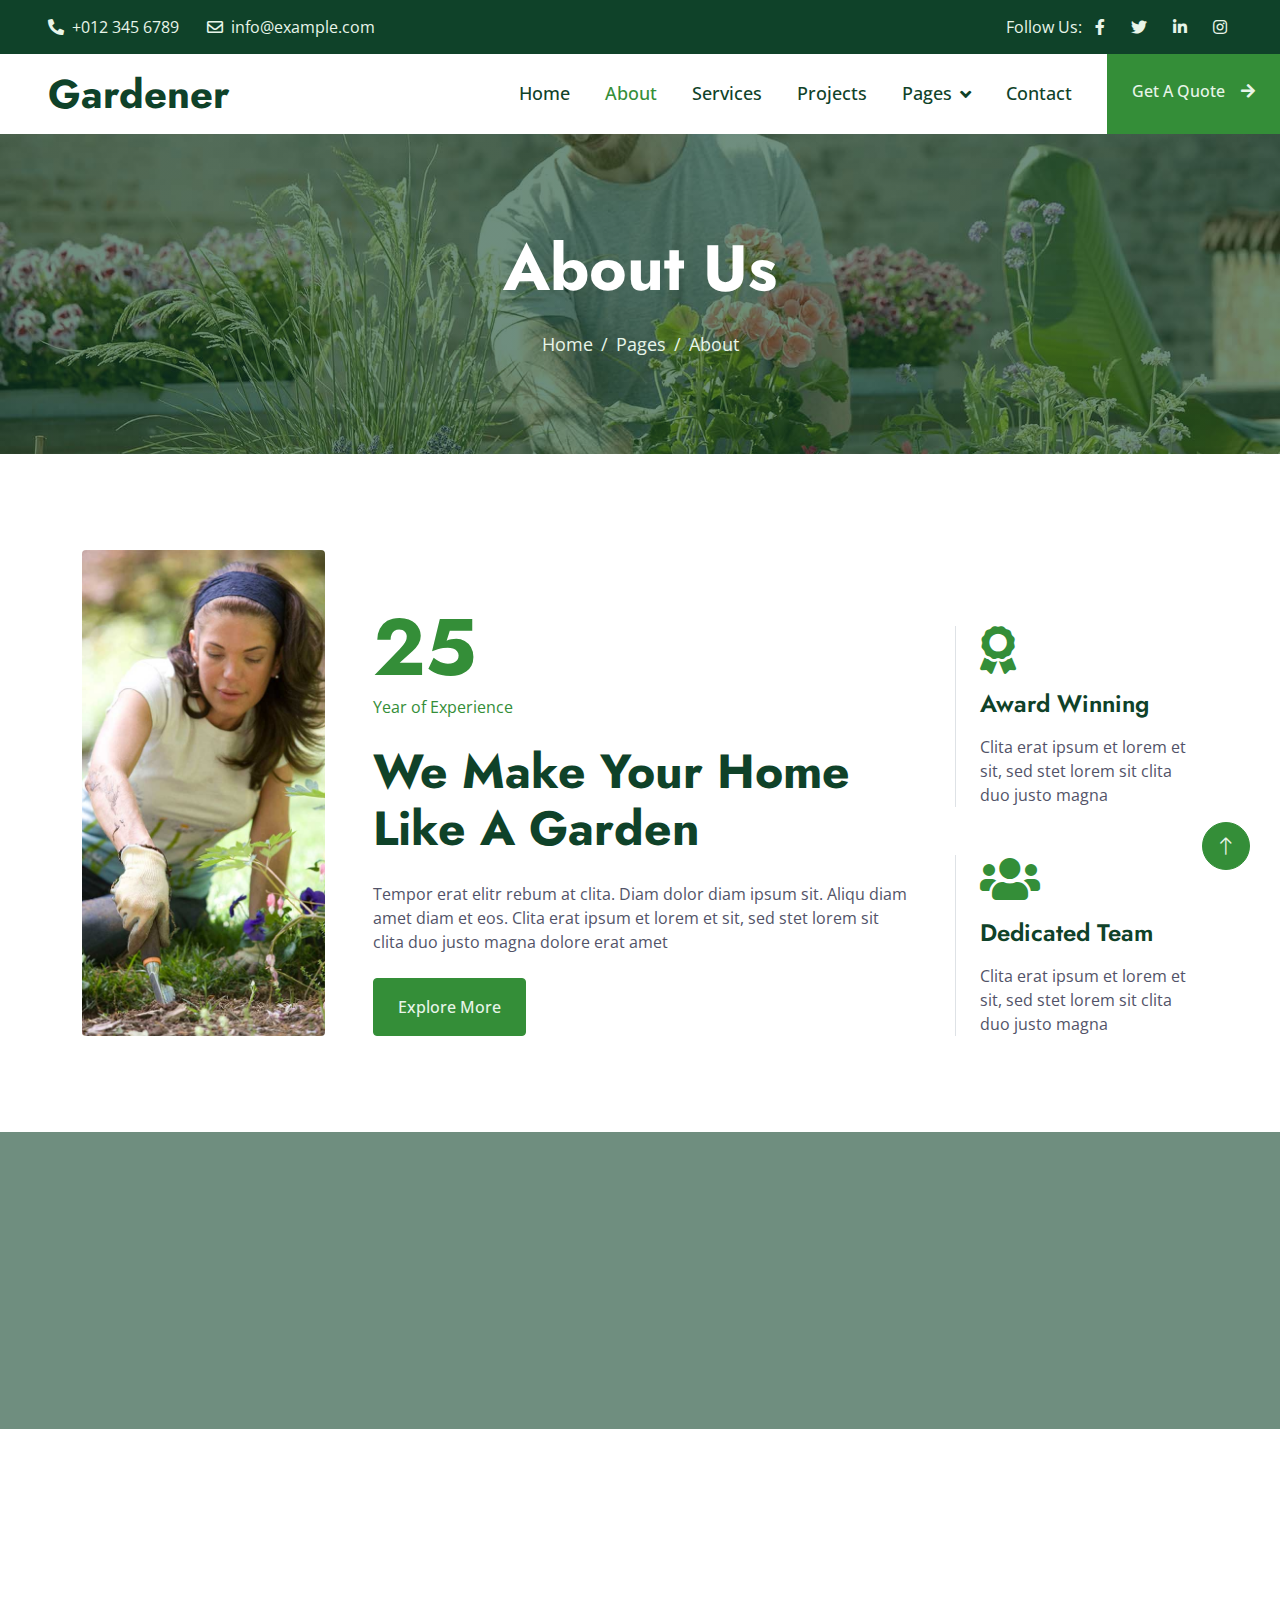
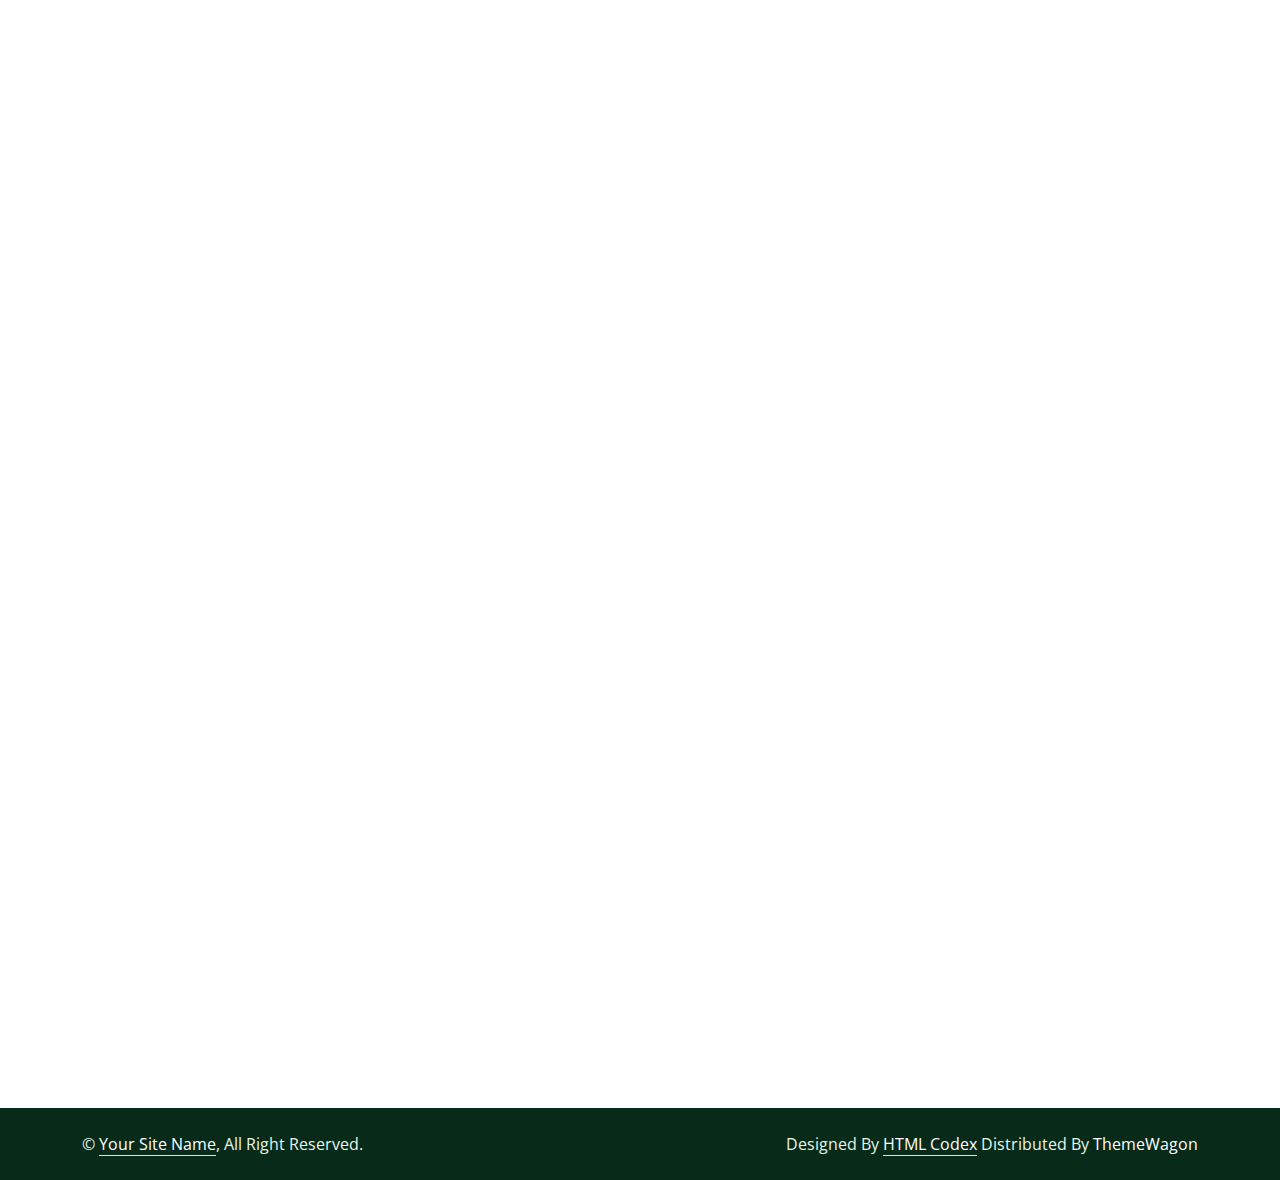
<file: about.html>
<!DOCTYPE html>
<html lang="en">

<head>
    <meta charset="utf-8">
    <title>Gardener - Gardening Website Template</title>
    <meta content="width=device-width, initial-scale=1.0" name="viewport">
    <meta content="" name="keywords">
    <meta content="" name="description">

    <!-- Favicon -->
    <link href="img/favicon.ico" rel="icon">

    <!-- Google Web Fonts -->
    <link rel="preconnect" href="https://fonts.googleapis.com">
    <link rel="preconnect" href="https://fonts.gstatic.com" crossorigin>
    <link href="https://fonts.googleapis.com/css2?family=Jost:wght@500;600;700&family=Open+Sans:wght@400;500&display=swap" rel="stylesheet">  

    <!-- Icon Font Stylesheet -->
    <link href="https://cdnjs.cloudflare.com/ajax/libs/font-awesome/5.10.0/css/all.min.css" rel="stylesheet">
    <link href="https://cdn.jsdelivr.net/npm/bootstrap-icons@1.4.1/font/bootstrap-icons.css" rel="stylesheet">

    <!-- Libraries Stylesheet -->
    <link href="lib/animate/animate.min.css" rel="stylesheet">
    <link href="lib/owlcarousel/assets/owl.carousel.min.css" rel="stylesheet">
    <link href="lib/lightbox/css/lightbox.min.css" rel="stylesheet">

    <!-- Customized Bootstrap Stylesheet -->
    <link href="css/bootstrap.min.css" rel="stylesheet">

    <!-- Template Stylesheet -->
    <link href="css/style.css" rel="stylesheet">
</head>

<body>
    <!-- Spinner Start -->
    <div id="spinner" class="show bg-white position-fixed translate-middle w-100 vh-100 top-50 start-50 d-flex align-items-center justify-content-center">
        <div class="spinner-border text-primary" role="status" style="width: 3rem; height: 3rem;"></div>
    </div>
    <!-- Spinner End -->


    <!-- Topbar Start -->
    <div class="container-fluid bg-dark text-light px-0 py-2">
        <div class="row gx-0 d-none d-lg-flex">
            <div class="col-lg-7 px-5 text-start">
                <div class="h-100 d-inline-flex align-items-center me-4">
                    <span class="fa fa-phone-alt me-2"></span>
                    <span>+012 345 6789</span>
                </div>
                <div class="h-100 d-inline-flex align-items-center">
                    <span class="far fa-envelope me-2"></span>
                    <span>info@example.com</span>
                </div>
            </div>
            <div class="col-lg-5 px-5 text-end">
                <div class="h-100 d-inline-flex align-items-center mx-n2">
                    <span>Follow Us:</span>
                    <a class="btn btn-link text-light" href=""><i class="fab fa-facebook-f"></i></a>
                    <a class="btn btn-link text-light" href=""><i class="fab fa-twitter"></i></a>
                    <a class="btn btn-link text-light" href=""><i class="fab fa-linkedin-in"></i></a>
                    <a class="btn btn-link text-light" href=""><i class="fab fa-instagram"></i></a>
                </div>
            </div>
        </div>
    </div>
    <!-- Topbar End -->


    <!-- Navbar Start -->
    <nav class="navbar navbar-expand-lg bg-white navbar-light sticky-top p-0">
        <a href="index.html" class="navbar-brand d-flex align-items-center px-4 px-lg-5">
            <h1 class="m-0">Gardener</h1>
        </a>
        <button type="button" class="navbar-toggler me-4" data-bs-toggle="collapse" data-bs-target="#navbarCollapse">
            <span class="navbar-toggler-icon"></span>
        </button>
        <div class="collapse navbar-collapse" id="navbarCollapse">
            <div class="navbar-nav ms-auto p-4 p-lg-0">
                <a href="index.html" class="nav-item nav-link">Home</a>
                <a href="about.html" class="nav-item nav-link active">About</a>
                <a href="service.html" class="nav-item nav-link">Services</a>
                <a href="project.html" class="nav-item nav-link">Projects</a>
                <div class="nav-item dropdown">
                    <a href="#" class="nav-link dropdown-toggle" data-bs-toggle="dropdown">Pages</a>
                    <div class="dropdown-menu bg-light m-0">
                        <a href="feature.html" class="dropdown-item">Features</a>
                        <a href="quote.html" class="dropdown-item">Free Quote</a>
                        <a href="team.html" class="dropdown-item">Our Team</a>
                        <a href="testimonial.html" class="dropdown-item">Testimonial</a>
                        <a href="404.html" class="dropdown-item">404 Page</a>
                    </div>
                </div>
                <a href="contact.html" class="nav-item nav-link">Contact</a>
            </div>
            <a href="" class="btn btn-primary py-4 px-lg-4 rounded-0 d-none d-lg-block">Get A Quote<i class="fa fa-arrow-right ms-3"></i></a>
        </div>
    </nav>
    <!-- Navbar End -->


    <!-- Page Header Start -->
    <div class="container-fluid page-header py-5 mb-5 wow fadeIn" data-wow-delay="0.1s">
        <div class="container text-center py-5">
            <h1 class="display-3 text-white mb-4 animated slideInDown">About Us</h1>
            <nav aria-label="breadcrumb animated slideInDown">
                <ol class="breadcrumb justify-content-center mb-0">
                    <li class="breadcrumb-item"><a href="#">Home</a></li>
                    <li class="breadcrumb-item"><a href="#">Pages</a></li>
                    <li class="breadcrumb-item active" aria-current="page">About</li>
                </ol>
            </nav>
        </div>
    </div>
    <!-- Page Header End -->


    <!-- About Start -->
    <div class="container-xxl py-5">
        <div class="container">
            <div class="row g-5 align-items-end">
                <div class="col-lg-3 col-md-5 wow fadeInUp" data-wow-delay="0.1s">
                    <img class="img-fluid rounded" data-wow-delay="0.1s" src="img/about.jpg">
                </div>
                <div class="col-lg-6 col-md-7 wow fadeInUp" data-wow-delay="0.3s">
                    <h1 class="display-1 text-primary mb-0">25</h1>
                    <p class="text-primary mb-4">Year of Experience</p>
                    <h1 class="display-5 mb-4">We Make Your Home Like A Garden</h1>
                    <p class="mb-4">Tempor erat elitr rebum at clita. Diam dolor diam ipsum sit. Aliqu diam amet diam et eos. Clita erat ipsum et lorem et sit, sed stet lorem sit clita duo justo magna dolore erat amet</p>
                    <a class="btn btn-primary py-3 px-4" href="">Explore More</a>
                </div>
                <div class="col-lg-3 col-md-12 wow fadeInUp" data-wow-delay="0.5s">
                    <div class="row g-5">
                        <div class="col-12 col-sm-6 col-lg-12">
                            <div class="border-start ps-4">
                                <i class="fa fa-award fa-3x text-primary mb-3"></i>
                                <h4 class="mb-3">Award Winning</h4>
                                <span>Clita erat ipsum et lorem et sit, sed stet lorem sit clita duo justo magna</span>
                            </div>
                        </div>
                        <div class="col-12 col-sm-6 col-lg-12">
                            <div class="border-start ps-4">
                                <i class="fa fa-users fa-3x text-primary mb-3"></i>
                                <h4 class="mb-3">Dedicated Team</h4>
                                <span>Clita erat ipsum et lorem et sit, sed stet lorem sit clita duo justo magna</span>
                            </div>
                        </div>
                    </div>
                </div>
            </div>
        </div>
    </div>
    <!-- About End -->


    <!-- Facts Start -->
    <div class="container-fluid facts my-5 py-5" data-parallax="scroll" data-image-src="img/carousel-1.jpg">
        <div class="container py-5">
            <div class="row g-5">
                <div class="col-sm-6 col-lg-3 text-center wow fadeIn" data-wow-delay="0.1s">
                    <h1 class="display-4 text-white" data-toggle="counter-up">1234</h1>
                    <span class="fs-5 fw-semi-bold text-light">Happy Clients</span>
                </div>
                <div class="col-sm-6 col-lg-3 text-center wow fadeIn" data-wow-delay="0.3s">
                    <h1 class="display-4 text-white" data-toggle="counter-up">1234</h1>
                    <span class="fs-5 fw-semi-bold text-light">Garden Complated</span>
                </div>
                <div class="col-sm-6 col-lg-3 text-center wow fadeIn" data-wow-delay="0.5s">
                    <h1 class="display-4 text-white" data-toggle="counter-up">1234</h1>
                    <span class="fs-5 fw-semi-bold text-light">Dedicated Staff</span>
                </div>
                <div class="col-sm-6 col-lg-3 text-center wow fadeIn" data-wow-delay="0.7s">
                    <h1 class="display-4 text-white" data-toggle="counter-up">1234</h1>
                    <span class="fs-5 fw-semi-bold text-light">Awards Achieved</span>
                </div>
            </div>
        </div>
    </div>
    <!-- Facts End -->


    <!-- Team Start -->
    <div class="container-xxl py-5">
        <div class="container">
            <div class="text-center mx-auto wow fadeInUp" data-wow-delay="0.1s" style="max-width: 500px;">
                <p class="fs-5 fw-bold text-primary">Our Team</p>
                <h1 class="display-5 mb-5">Dedicated & Experienced Team Members</h1>
            </div>
            <div class="row g-4">
                <div class="col-lg-4 col-md-6 wow fadeInUp" data-wow-delay="0.1s">
                    <div class="team-item rounded">
                        <img class="img-fluid" src="img/team-1.jpg" alt="">
                        <div class="team-text">
                            <h4 class="mb-0">Doris Jordan</h4>
                            <p class="text-primary">Landscape Designer</p>
                            <div class="team-social d-flex">
                                <a class="btn btn-square rounded-circle me-2" href=""><i class="fab fa-facebook-f"></i></a>
                                <a class="btn btn-square rounded-circle me-2" href=""><i class="fab fa-twitter"></i></a>
                                <a class="btn btn-square rounded-circle me-2" href=""><i class="fab fa-instagram"></i></a>
                            </div>
                        </div>
                    </div>
                </div>
                <div class="col-lg-4 col-md-6 wow fadeInUp" data-wow-delay="0.3s">
                    <div class="team-item rounded">
                        <img class="img-fluid" src="img/team-2.jpg" alt="">
                        <div class="team-text">
                            <h4 class="mb-0">Johnny Ramirez</h4>
                            <p class="text-primary">Garden Designer</p>
                            <div class="team-social d-flex">
                                <a class="btn btn-square rounded-circle me-2" href=""><i class="fab fa-facebook-f"></i></a>
                                <a class="btn btn-square rounded-circle me-2" href=""><i class="fab fa-twitter"></i></a>
                                <a class="btn btn-square rounded-circle me-2" href=""><i class="fab fa-instagram"></i></a>
                            </div>
                        </div>
                    </div>
                </div>
                <div class="col-lg-4 col-md-6 wow fadeInUp" data-wow-delay="0.5s">
                    <div class="team-item rounded">
                        <img class="img-fluid" src="img/team-3.jpg" alt="">
                        <div class="team-text">
                            <h4 class="mb-0">Diana Wagner</h4>
                            <p class="text-primary">Senior Gardener</p>
                            <div class="team-social d-flex">
                                <a class="btn btn-square rounded-circle me-2" href=""><i class="fab fa-facebook-f"></i></a>
                                <a class="btn btn-square rounded-circle me-2" href=""><i class="fab fa-twitter"></i></a>
                                <a class="btn btn-square rounded-circle me-2" href=""><i class="fab fa-instagram"></i></a>
                            </div>
                        </div>
                    </div>
                </div>
            </div>
        </div>
    </div>
    <!-- Team End -->


    <!-- Footer Start -->
    <div class="container-fluid bg-dark text-light footer mt-5 py-5 wow fadeIn" data-wow-delay="0.1s">
        <div class="container py-5">
            <div class="row g-5">
                <div class="col-lg-3 col-md-6">
                    <h4 class="text-white mb-4">Our Office</h4>
                    <p class="mb-2"><i class="fa fa-map-marker-alt me-3"></i>123 Street, New York, USA</p>
                    <p class="mb-2"><i class="fa fa-phone-alt me-3"></i>+012 345 67890</p>
                    <p class="mb-2"><i class="fa fa-envelope me-3"></i>info@example.com</p>
                    <div class="d-flex pt-2">
                        <a class="btn btn-square btn-outline-light rounded-circle me-2" href=""><i class="fab fa-twitter"></i></a>
                        <a class="btn btn-square btn-outline-light rounded-circle me-2" href=""><i class="fab fa-facebook-f"></i></a>
                        <a class="btn btn-square btn-outline-light rounded-circle me-2" href=""><i class="fab fa-youtube"></i></a>
                        <a class="btn btn-square btn-outline-light rounded-circle me-2" href=""><i class="fab fa-linkedin-in"></i></a>
                    </div>
                </div>
                <div class="col-lg-3 col-md-6">
                    <h4 class="text-white mb-4">Services</h4>
                    <a class="btn btn-link" href="">Landscaping</a>
                    <a class="btn btn-link" href="">Pruning plants</a>
                    <a class="btn btn-link" href="">Urban Gardening</a>
                    <a class="btn btn-link" href="">Garden Maintenance</a>
                    <a class="btn btn-link" href="">Green Technology</a>
                </div>
                <div class="col-lg-3 col-md-6">
                    <h4 class="text-white mb-4">Quick Links</h4>
                    <a class="btn btn-link" href="">About Us</a>
                    <a class="btn btn-link" href="">Contact Us</a>
                    <a class="btn btn-link" href="">Our Services</a>
                    <a class="btn btn-link" href="">Terms & Condition</a>
                    <a class="btn btn-link" href="">Support</a>
                </div>
                <div class="col-lg-3 col-md-6">
                    <h4 class="text-white mb-4">Newsletter</h4>
                    <p>Dolor amet sit justo amet elitr clita ipsum elitr est.</p>
                    <div class="position-relative w-100">
                        <input class="form-control bg-light border-light w-100 py-3 ps-4 pe-5" type="text" placeholder="Your email">
                        <button type="button" class="btn btn-primary py-2 position-absolute top-0 end-0 mt-2 me-2">SignUp</button>
                    </div>
                </div>
            </div>
        </div>
    </div>
    <!-- Footer End -->


    <!-- Copyright Start -->
    <div class="container-fluid copyright py-4">
        <div class="container">
            <div class="row">
                <div class="col-md-6 text-center text-md-start mb-3 mb-md-0">
                    &copy; <a class="border-bottom" href="#">Your Site Name</a>, All Right Reserved.
                </div>
                <div class="col-md-6 text-center text-md-end">
                    <!--/*** This template is free as long as you keep the footer author’s credit link/attribution link/backlink. If you'd like to use the template without the footer author’s credit link/attribution link/backlink, you can purchase the Credit Removal License from "https://htmlcodex.com/credit-removal". Thank you for your support. ***/-->
                    Designed By <a class="border-bottom" href="https://htmlcodex.com">HTML Codex</a> Distributed By <a href="https://themewagon.com">ThemeWagon</a>
                </div>
            </div>
        </div>
    </div>
    <!-- Copyright End -->


    <!-- Back to Top -->
    <a href="#" class="btn btn-lg btn-primary btn-lg-square rounded-circle back-to-top"><i class="bi bi-arrow-up"></i></a>


    <!-- JavaScript Libraries -->
    <script src="https://code.jquery.com/jquery-3.4.1.min.js"></script>
    <script src="https://cdn.jsdelivr.net/npm/bootstrap@5.0.0/dist/js/bootstrap.bundle.min.js"></script>
    <script src="lib/wow/wow.min.js"></script>
    <script src="lib/easing/easing.min.js"></script>
    <script src="lib/waypoints/waypoints.min.js"></script>
    <script src="lib/owlcarousel/owl.carousel.min.js"></script>
    <script src="lib/counterup/counterup.min.js"></script>
    <script src="lib/parallax/parallax.min.js"></script>
    <script src="lib/isotope/isotope.pkgd.min.js"></script>
    <script src="lib/lightbox/js/lightbox.min.js"></script>

    <!-- Template Javascript -->
    <script src="js/main.js"></script>
</body>

</html>
</file>
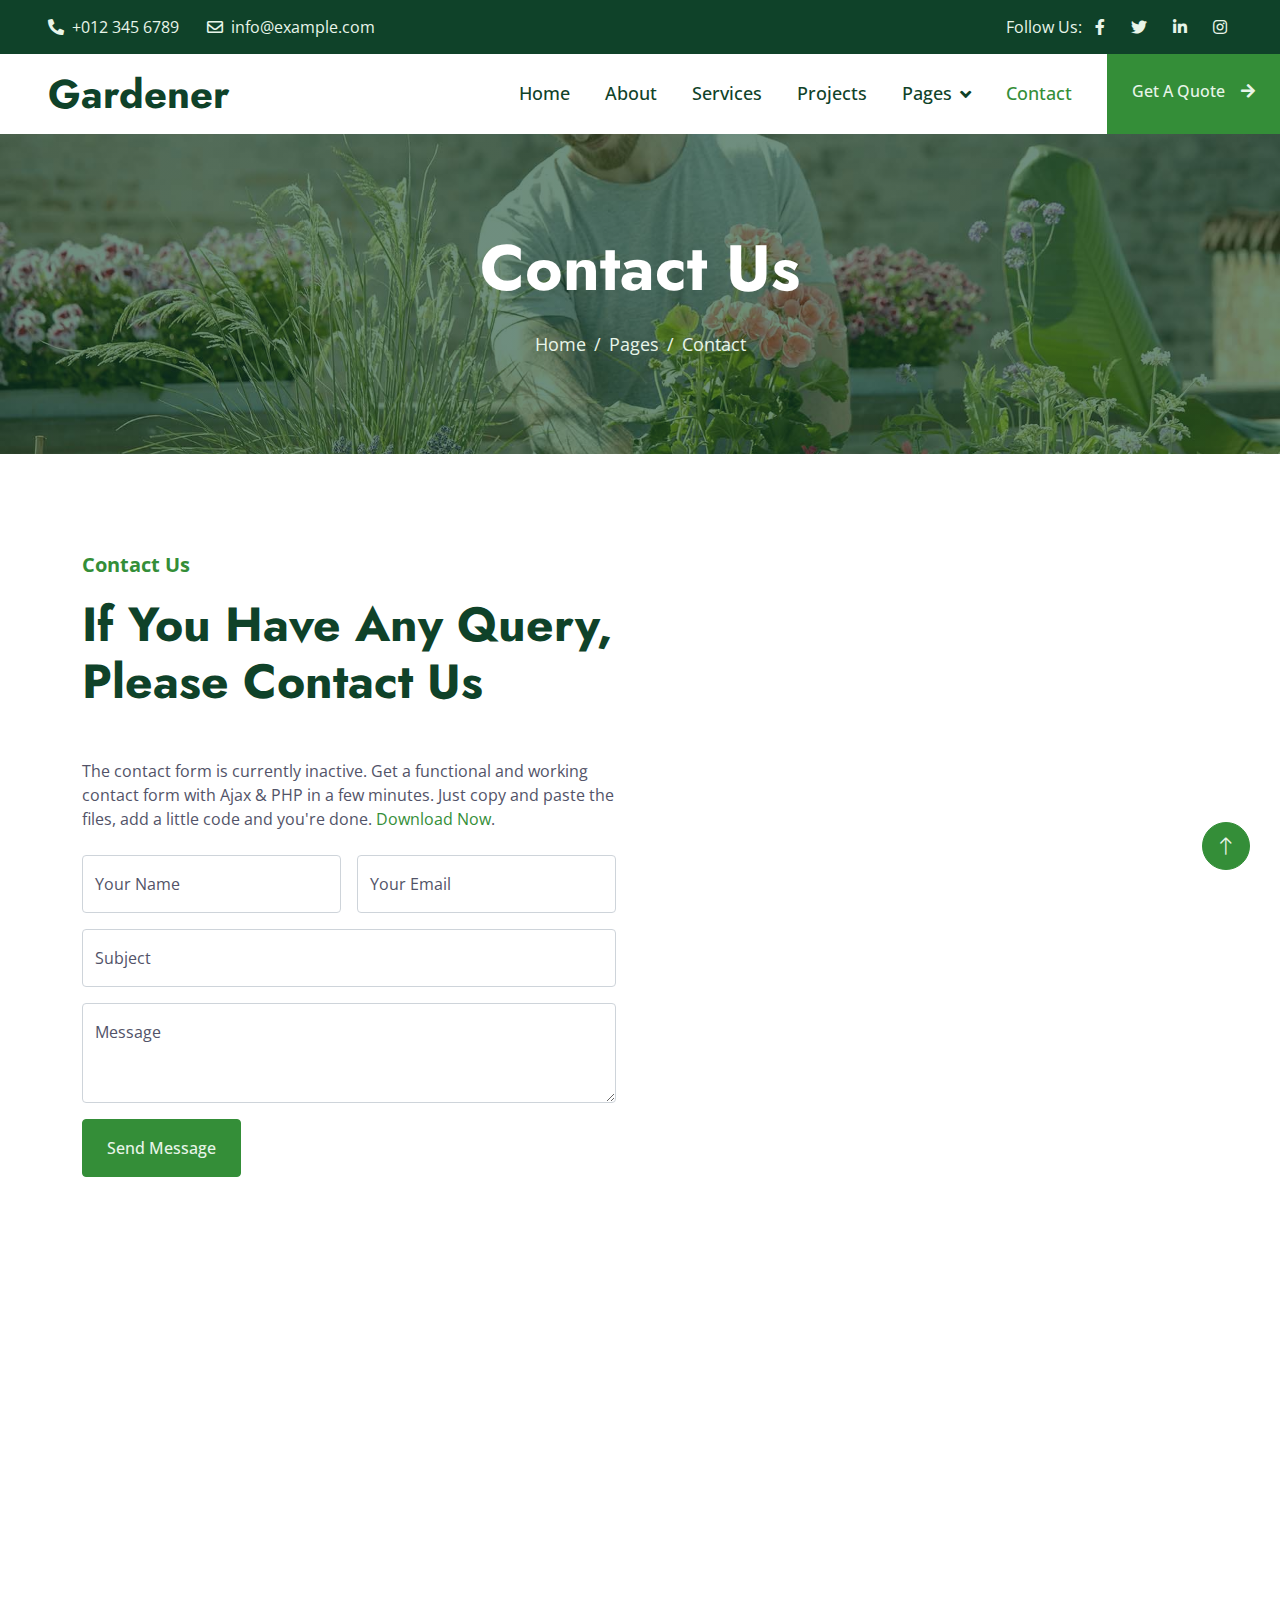
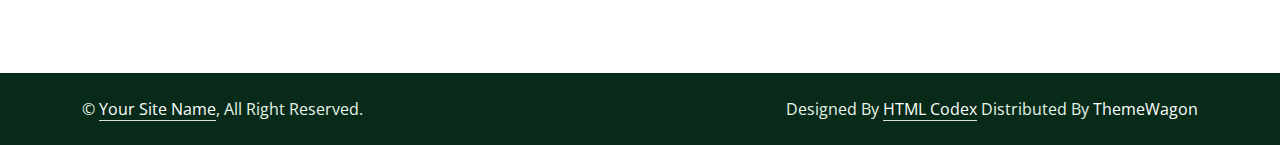
<file: contact.html>
<!DOCTYPE html>
<html lang="en">

<head>
    <meta charset="utf-8">
    <title>Gardener - Gardening Website Template</title>
    <meta content="width=device-width, initial-scale=1.0" name="viewport">
    <meta content="" name="keywords">
    <meta content="" name="description">

    <!-- Favicon -->
    <link href="img/favicon.ico" rel="icon">

    <!-- Google Web Fonts -->
    <link rel="preconnect" href="https://fonts.googleapis.com">
    <link rel="preconnect" href="https://fonts.gstatic.com" crossorigin>
    <link href="https://fonts.googleapis.com/css2?family=Jost:wght@500;600;700&family=Open+Sans:wght@400;500&display=swap" rel="stylesheet">  

    <!-- Icon Font Stylesheet -->
    <link href="https://cdnjs.cloudflare.com/ajax/libs/font-awesome/5.10.0/css/all.min.css" rel="stylesheet">
    <link href="https://cdn.jsdelivr.net/npm/bootstrap-icons@1.4.1/font/bootstrap-icons.css" rel="stylesheet">

    <!-- Libraries Stylesheet -->
    <link href="lib/animate/animate.min.css" rel="stylesheet">
    <link href="lib/owlcarousel/assets/owl.carousel.min.css" rel="stylesheet">
    <link href="lib/lightbox/css/lightbox.min.css" rel="stylesheet">

    <!-- Customized Bootstrap Stylesheet -->
    <link href="css/bootstrap.min.css" rel="stylesheet">

    <!-- Template Stylesheet -->
    <link href="css/style.css" rel="stylesheet">
</head>

<body>
    <!-- Spinner Start -->
    <div id="spinner" class="show bg-white position-fixed translate-middle w-100 vh-100 top-50 start-50 d-flex align-items-center justify-content-center">
        <div class="spinner-border text-primary" role="status" style="width: 3rem; height: 3rem;"></div>
    </div>
    <!-- Spinner End -->


    <!-- Topbar Start -->
    <div class="container-fluid bg-dark text-light px-0 py-2">
        <div class="row gx-0 d-none d-lg-flex">
            <div class="col-lg-7 px-5 text-start">
                <div class="h-100 d-inline-flex align-items-center me-4">
                    <span class="fa fa-phone-alt me-2"></span>
                    <span>+012 345 6789</span>
                </div>
                <div class="h-100 d-inline-flex align-items-center">
                    <span class="far fa-envelope me-2"></span>
                    <span>info@example.com</span>
                </div>
            </div>
            <div class="col-lg-5 px-5 text-end">
                <div class="h-100 d-inline-flex align-items-center mx-n2">
                    <span>Follow Us:</span>
                    <a class="btn btn-link text-light" href=""><i class="fab fa-facebook-f"></i></a>
                    <a class="btn btn-link text-light" href=""><i class="fab fa-twitter"></i></a>
                    <a class="btn btn-link text-light" href=""><i class="fab fa-linkedin-in"></i></a>
                    <a class="btn btn-link text-light" href=""><i class="fab fa-instagram"></i></a>
                </div>
            </div>
        </div>
    </div>
    <!-- Topbar End -->


    <!-- Navbar Start -->
    <nav class="navbar navbar-expand-lg bg-white navbar-light sticky-top p-0">
        <a href="index.html" class="navbar-brand d-flex align-items-center px-4 px-lg-5">
            <h1 class="m-0">Gardener</h1>
        </a>
        <button type="button" class="navbar-toggler me-4" data-bs-toggle="collapse" data-bs-target="#navbarCollapse">
            <span class="navbar-toggler-icon"></span>
        </button>
        <div class="collapse navbar-collapse" id="navbarCollapse">
            <div class="navbar-nav ms-auto p-4 p-lg-0">
                <a href="index.html" class="nav-item nav-link">Home</a>
                <a href="about.html" class="nav-item nav-link">About</a>
                <a href="service.html" class="nav-item nav-link">Services</a>
                <a href="project.html" class="nav-item nav-link">Projects</a>
                <div class="nav-item dropdown">
                    <a href="#" class="nav-link dropdown-toggle" data-bs-toggle="dropdown">Pages</a>
                    <div class="dropdown-menu bg-light m-0">
                        <a href="feature.html" class="dropdown-item">Features</a>
                        <a href="quote.html" class="dropdown-item">Free Quote</a>
                        <a href="team.html" class="dropdown-item">Our Team</a>
                        <a href="testimonial.html" class="dropdown-item">Testimonial</a>
                        <a href="404.html" class="dropdown-item">404 Page</a>
                    </div>
                </div>
                <a href="contact.html" class="nav-item nav-link active">Contact</a>
            </div>
            <a href="" class="btn btn-primary py-4 px-lg-4 rounded-0 d-none d-lg-block">Get A Quote<i class="fa fa-arrow-right ms-3"></i></a>
        </div>
    </nav>
    <!-- Navbar End -->


    <!-- Page Header Start -->
    <div class="container-fluid page-header py-5 mb-5 wow fadeIn" data-wow-delay="0.1s">
        <div class="container text-center py-5">
            <h1 class="display-3 text-white mb-4 animated slideInDown">Contact Us</h1>
            <nav aria-label="breadcrumb animated slideInDown">
                <ol class="breadcrumb justify-content-center mb-0">
                    <li class="breadcrumb-item"><a href="#">Home</a></li>
                    <li class="breadcrumb-item"><a href="#">Pages</a></li>
                    <li class="breadcrumb-item active" aria-current="page">Contact</li>
                </ol>
            </nav>
        </div>
    </div>
    <!-- Page Header End -->


    <!-- Contact Start -->
    <div class="container-xxl py-5">
        <div class="container">
            <div class="row g-5">
                <div class="col-lg-6 wow fadeIn" data-wow-delay="0.1s">
                    <p class="fs-5 fw-bold text-primary">Contact Us</p>
                    <h1 class="display-5 mb-5">If You Have Any Query, Please Contact Us</h1>
                    <p class="mb-4">The contact form is currently inactive. Get a functional and working contact form with Ajax & PHP in a few minutes. Just copy and paste the files, add a little code and you're done. <a href="https://htmlcodex.com/contact-form">Download Now</a>.</p>
                    <form>
                        <div class="row g-3">
                            <div class="col-md-6">
                                <div class="form-floating">
                                    <input type="text" class="form-control" id="name" placeholder="Your Name">
                                    <label for="name">Your Name</label>
                                </div>
                            </div>
                            <div class="col-md-6">
                                <div class="form-floating">
                                    <input type="email" class="form-control" id="email" placeholder="Your Email">
                                    <label for="email">Your Email</label>
                                </div>
                            </div>
                            <div class="col-12">
                                <div class="form-floating">
                                    <input type="text" class="form-control" id="subject" placeholder="Subject">
                                    <label for="subject">Subject</label>
                                </div>
                            </div>
                            <div class="col-12">
                                <div class="form-floating">
                                    <textarea class="form-control" placeholder="Leave a message here" id="message" style="height: 100px"></textarea>
                                    <label for="message">Message</label>
                                </div>
                            </div>
                            <div class="col-12">
                                <button class="btn btn-primary py-3 px-4" type="submit">Send Message</button>
                            </div>
                        </div>
                    </form>
                </div>
                <div class="col-lg-6 wow fadeIn" data-wow-delay="0.5s" style="min-height: 450px;">
                    <div class="position-relative rounded overflow-hidden h-100">
                        <iframe class="position-relative w-100 h-100"
                        src="https://www.google.com/maps/embed?pb=!1m18!1m12!1m3!1d3001156.4288297426!2d-78.01371936852176!3d42.72876761954724!2m3!1f0!2f0!3f0!3m2!1i1024!2i768!4f13.1!3m3!1m2!1s0x4ccc4bf0f123a5a9%3A0xddcfc6c1de189567!2sNew%20York%2C%20USA!5e0!3m2!1sen!2sbd!4v1603794290143!5m2!1sen!2sbd"
                        frameborder="0" style="min-height: 450px; border:0;" allowfullscreen="" aria-hidden="false"
                        tabindex="0"></iframe>
                    </div>
                </div>
            </div>
        </div>
    </div>
    <!-- Contact End -->


    <!-- Footer Start -->
    <div class="container-fluid bg-dark text-light footer mt-5 py-5 wow fadeIn" data-wow-delay="0.1s">
        <div class="container py-5">
            <div class="row g-5">
                <div class="col-lg-3 col-md-6">
                    <h4 class="text-white mb-4">Our Office</h4>
                    <p class="mb-2"><i class="fa fa-map-marker-alt me-3"></i>123 Street, New York, USA</p>
                    <p class="mb-2"><i class="fa fa-phone-alt me-3"></i>+012 345 67890</p>
                    <p class="mb-2"><i class="fa fa-envelope me-3"></i>info@example.com</p>
                    <div class="d-flex pt-2">
                        <a class="btn btn-square btn-outline-light rounded-circle me-2" href=""><i class="fab fa-twitter"></i></a>
                        <a class="btn btn-square btn-outline-light rounded-circle me-2" href=""><i class="fab fa-facebook-f"></i></a>
                        <a class="btn btn-square btn-outline-light rounded-circle me-2" href=""><i class="fab fa-youtube"></i></a>
                        <a class="btn btn-square btn-outline-light rounded-circle me-2" href=""><i class="fab fa-linkedin-in"></i></a>
                    </div>
                </div>
                <div class="col-lg-3 col-md-6">
                    <h4 class="text-white mb-4">Services</h4>
                    <a class="btn btn-link" href="">Landscaping</a>
                    <a class="btn btn-link" href="">Pruning plants</a>
                    <a class="btn btn-link" href="">Urban Gardening</a>
                    <a class="btn btn-link" href="">Garden Maintenance</a>
                    <a class="btn btn-link" href="">Green Technology</a>
                </div>
                <div class="col-lg-3 col-md-6">
                    <h4 class="text-white mb-4">Quick Links</h4>
                    <a class="btn btn-link" href="">About Us</a>
                    <a class="btn btn-link" href="">Contact Us</a>
                    <a class="btn btn-link" href="">Our Services</a>
                    <a class="btn btn-link" href="">Terms & Condition</a>
                    <a class="btn btn-link" href="">Support</a>
                </div>
                <div class="col-lg-3 col-md-6">
                    <h4 class="text-white mb-4">Newsletter</h4>
                    <p>Dolor amet sit justo amet elitr clita ipsum elitr est.</p>
                    <div class="position-relative w-100">
                        <input class="form-control bg-light border-light w-100 py-3 ps-4 pe-5" type="text" placeholder="Your email">
                        <button type="button" class="btn btn-primary py-2 position-absolute top-0 end-0 mt-2 me-2">SignUp</button>
                    </div>
                </div>
            </div>
        </div>
    </div>
    <!-- Footer End -->


    <!-- Copyright Start -->
    <div class="container-fluid copyright py-4">
        <div class="container">
            <div class="row">
                <div class="col-md-6 text-center text-md-start mb-3 mb-md-0">
                    &copy; <a class="border-bottom" href="#">Your Site Name</a>, All Right Reserved.
                </div>
                <div class="col-md-6 text-center text-md-end">
                    <!--/*** This template is free as long as you keep the footer author’s credit link/attribution link/backlink. If you'd like to use the template without the footer author’s credit link/attribution link/backlink, you can purchase the Credit Removal License from "https://htmlcodex.com/credit-removal". Thank you for your support. ***/-->
                    Designed By <a class="border-bottom" href="https://htmlcodex.com">HTML Codex</a> Distributed By <a href="https://themewagon.com">ThemeWagon</a>
                </div>
            </div>
        </div>
    </div>
    <!-- Copyright End -->


    <!-- Back to Top -->
    <a href="#" class="btn btn-lg btn-primary btn-lg-square rounded-circle back-to-top"><i class="bi bi-arrow-up"></i></a>


    <!-- JavaScript Libraries -->
    <script src="https://code.jquery.com/jquery-3.4.1.min.js"></script>
    <script src="https://cdn.jsdelivr.net/npm/bootstrap@5.0.0/dist/js/bootstrap.bundle.min.js"></script>
    <script src="lib/wow/wow.min.js"></script>
    <script src="lib/easing/easing.min.js"></script>
    <script src="lib/waypoints/waypoints.min.js"></script>
    <script src="lib/owlcarousel/owl.carousel.min.js"></script>
    <script src="lib/counterup/counterup.min.js"></script>
    <script src="lib/parallax/parallax.min.js"></script>
    <script src="lib/isotope/isotope.pkgd.min.js"></script>
    <script src="lib/lightbox/js/lightbox.min.js"></script>

    <!-- Template Javascript -->
    <script src="js/main.js"></script>
</body>

</html>
</file>
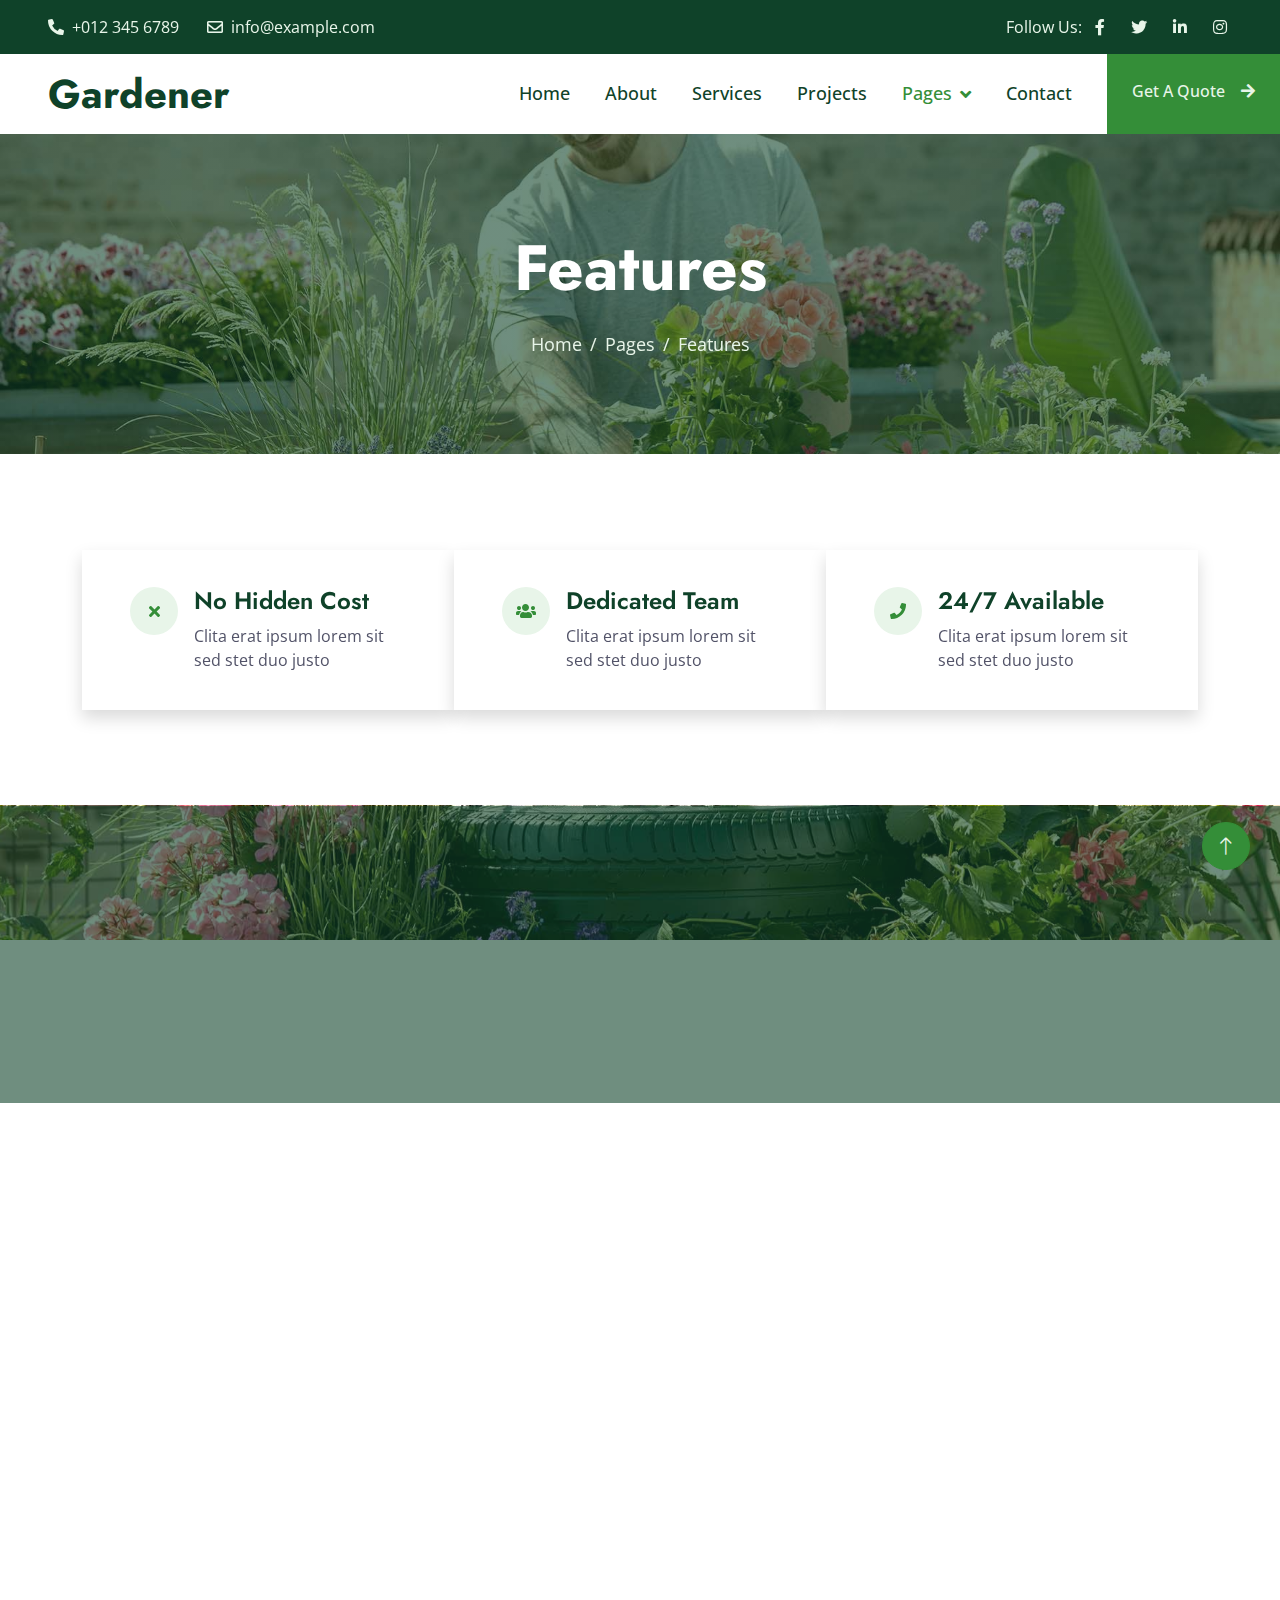
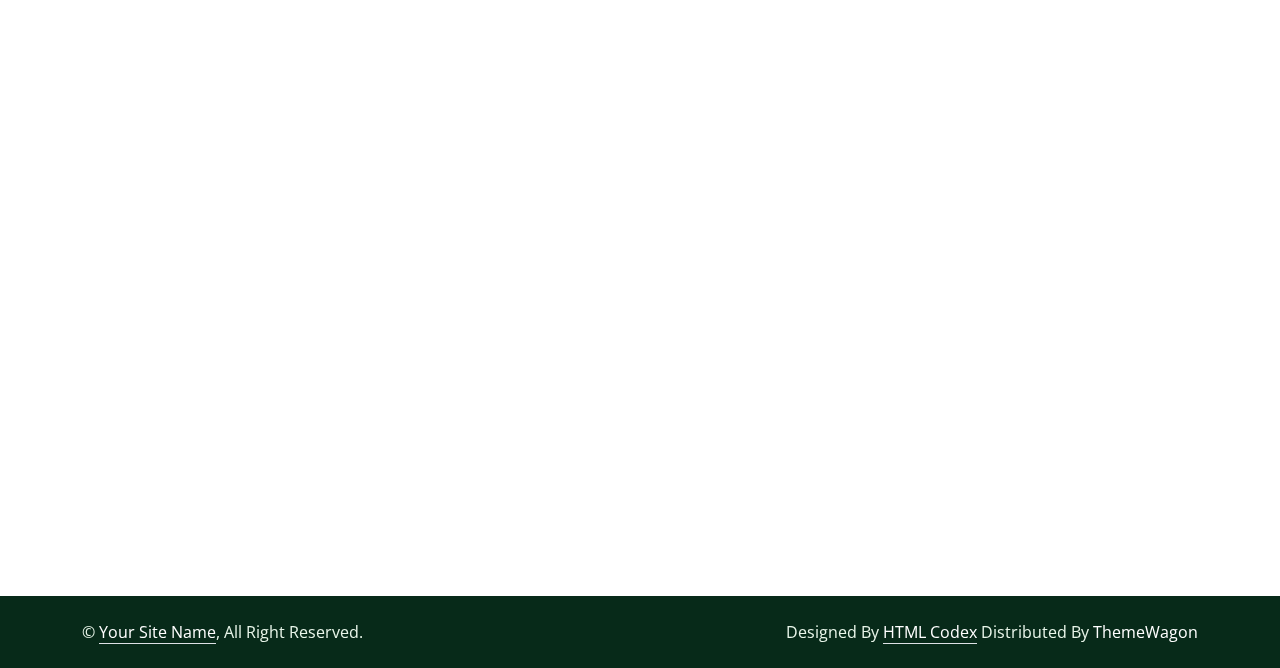
<file: feature.html>
<!DOCTYPE html>
<html lang="en">

<head>
    <meta charset="utf-8">
    <title>Gardener - Gardening Website Template</title>
    <meta content="width=device-width, initial-scale=1.0" name="viewport">
    <meta content="" name="keywords">
    <meta content="" name="description">

    <!-- Favicon -->
    <link href="img/favicon.ico" rel="icon">

    <!-- Google Web Fonts -->
    <link rel="preconnect" href="https://fonts.googleapis.com">
    <link rel="preconnect" href="https://fonts.gstatic.com" crossorigin>
    <link href="https://fonts.googleapis.com/css2?family=Jost:wght@500;600;700&family=Open+Sans:wght@400;500&display=swap" rel="stylesheet">  

    <!-- Icon Font Stylesheet -->
    <link href="https://cdnjs.cloudflare.com/ajax/libs/font-awesome/5.10.0/css/all.min.css" rel="stylesheet">
    <link href="https://cdn.jsdelivr.net/npm/bootstrap-icons@1.4.1/font/bootstrap-icons.css" rel="stylesheet">

    <!-- Libraries Stylesheet -->
    <link href="lib/animate/animate.min.css" rel="stylesheet">
    <link href="lib/owlcarousel/assets/owl.carousel.min.css" rel="stylesheet">
    <link href="lib/lightbox/css/lightbox.min.css" rel="stylesheet">

    <!-- Customized Bootstrap Stylesheet -->
    <link href="css/bootstrap.min.css" rel="stylesheet">

    <!-- Template Stylesheet -->
    <link href="css/style.css" rel="stylesheet">
</head>

<body>
    <!-- Spinner Start -->
    <div id="spinner" class="show bg-white position-fixed translate-middle w-100 vh-100 top-50 start-50 d-flex align-items-center justify-content-center">
        <div class="spinner-border text-primary" role="status" style="width: 3rem; height: 3rem;"></div>
    </div>
    <!-- Spinner End -->


    <!-- Topbar Start -->
    <div class="container-fluid bg-dark text-light px-0 py-2">
        <div class="row gx-0 d-none d-lg-flex">
            <div class="col-lg-7 px-5 text-start">
                <div class="h-100 d-inline-flex align-items-center me-4">
                    <span class="fa fa-phone-alt me-2"></span>
                    <span>+012 345 6789</span>
                </div>
                <div class="h-100 d-inline-flex align-items-center">
                    <span class="far fa-envelope me-2"></span>
                    <span>info@example.com</span>
                </div>
            </div>
            <div class="col-lg-5 px-5 text-end">
                <div class="h-100 d-inline-flex align-items-center mx-n2">
                    <span>Follow Us:</span>
                    <a class="btn btn-link text-light" href=""><i class="fab fa-facebook-f"></i></a>
                    <a class="btn btn-link text-light" href=""><i class="fab fa-twitter"></i></a>
                    <a class="btn btn-link text-light" href=""><i class="fab fa-linkedin-in"></i></a>
                    <a class="btn btn-link text-light" href=""><i class="fab fa-instagram"></i></a>
                </div>
            </div>
        </div>
    </div>
    <!-- Topbar End -->


    <!-- Navbar Start -->
    <nav class="navbar navbar-expand-lg bg-white navbar-light sticky-top p-0">
        <a href="index.html" class="navbar-brand d-flex align-items-center px-4 px-lg-5">
            <h1 class="m-0">Gardener</h1>
        </a>
        <button type="button" class="navbar-toggler me-4" data-bs-toggle="collapse" data-bs-target="#navbarCollapse">
            <span class="navbar-toggler-icon"></span>
        </button>
        <div class="collapse navbar-collapse" id="navbarCollapse">
            <div class="navbar-nav ms-auto p-4 p-lg-0">
                <a href="index.html" class="nav-item nav-link">Home</a>
                <a href="about.html" class="nav-item nav-link">About</a>
                <a href="service.html" class="nav-item nav-link">Services</a>
                <a href="project.html" class="nav-item nav-link">Projects</a>
                <div class="nav-item dropdown">
                    <a href="#" class="nav-link dropdown-toggle active" data-bs-toggle="dropdown">Pages</a>
                    <div class="dropdown-menu bg-light m-0">
                        <a href="feature.html" class="dropdown-item active">Features</a>
                        <a href="quote.html" class="dropdown-item">Free Quote</a>
                        <a href="team.html" class="dropdown-item">Our Team</a>
                        <a href="testimonial.html" class="dropdown-item">Testimonial</a>
                        <a href="404.html" class="dropdown-item">404 Page</a>
                    </div>
                </div>
                <a href="contact.html" class="nav-item nav-link">Contact</a>
            </div>
            <a href="" class="btn btn-primary py-4 px-lg-4 rounded-0 d-none d-lg-block">Get A Quote<i class="fa fa-arrow-right ms-3"></i></a>
        </div>
    </nav>
    <!-- Navbar End -->


    <!-- Page Header Start -->
    <div class="container-fluid page-header py-5 mb-5 wow fadeIn" data-wow-delay="0.1s">
        <div class="container text-center py-5">
            <h1 class="display-3 text-white mb-4 animated slideInDown">Features</h1>
            <nav aria-label="breadcrumb animated slideInDown">
                <ol class="breadcrumb justify-content-center mb-0">
                    <li class="breadcrumb-item"><a href="#">Home</a></li>
                    <li class="breadcrumb-item"><a href="#">Pages</a></li>
                    <li class="breadcrumb-item active" aria-current="page">Features</li>
                </ol>
            </nav>
        </div>
    </div>
    <!-- Page Header End -->


    <!-- Feature Start -->
    <div class="container-fluid py-5">
        <div class="container">
            <div class="row gx-0">
                <div class="col-lg-4 wow fadeIn" data-wow-delay="0.1s">
                    <div class="bg-white shadow d-flex align-items-center h-100 px-5" style="min-height: 160px;">
                        <div class="d-flex">
                            <div class="flex-shrink-0 btn-lg-square rounded-circle bg-light">
                                <i class="fa fa-times text-primary"></i>
                            </div>
                            <div class="ps-3">
                                <h4>No Hidden Cost</h4>
                                <span>Clita erat ipsum lorem sit sed stet duo justo</span>
                            </div>
                        </div>
                    </div>
                </div>
                <div class="col-lg-4 wow fadeIn" data-wow-delay="0.3s">
                    <div class="bg-white shadow d-flex align-items-center h-100 px-5" style="min-height: 160px;">
                        <div class="d-flex">
                            <div class="flex-shrink-0 btn-lg-square rounded-circle bg-light">
                                <i class="fa fa-users text-primary"></i>
                            </div>
                            <div class="ps-3">
                                <h4>Dedicated Team</h4>
                                <span>Clita erat ipsum lorem sit sed stet duo justo</span>
                            </div>
                        </div>
                    </div>
                </div>
                <div class="col-lg-4 wow fadeIn" data-wow-delay="0.5s">
                    <div class="bg-white shadow d-flex align-items-center h-100 px-5" style="min-height: 160px;">
                        <div class="d-flex">
                            <div class="flex-shrink-0 btn-lg-square rounded-circle bg-light">
                                <i class="fa fa-phone text-primary"></i>
                            </div>
                            <div class="ps-3">
                                <h4>24/7 Available</h4>
                                <span>Clita erat ipsum lorem sit sed stet duo justo</span>
                            </div>
                        </div>
                    </div>
                </div>
            </div>
        </div>
    </div>
    <!-- Feature End -->


    <!-- Facts Start -->
    <div class="container-fluid facts my-5 py-5" data-parallax="scroll" data-image-src="img/carousel-1.jpg">
        <div class="container py-5">
            <div class="row g-5">
                <div class="col-sm-6 col-lg-3 text-center wow fadeIn" data-wow-delay="0.1s">
                    <h1 class="display-4 text-white" data-toggle="counter-up">1234</h1>
                    <span class="fs-5 fw-semi-bold text-light">Happy Clients</span>
                </div>
                <div class="col-sm-6 col-lg-3 text-center wow fadeIn" data-wow-delay="0.3s">
                    <h1 class="display-4 text-white" data-toggle="counter-up">1234</h1>
                    <span class="fs-5 fw-semi-bold text-light">Garden Complated</span>
                </div>
                <div class="col-sm-6 col-lg-3 text-center wow fadeIn" data-wow-delay="0.5s">
                    <h1 class="display-4 text-white" data-toggle="counter-up">1234</h1>
                    <span class="fs-5 fw-semi-bold text-light">Dedicated Staff</span>
                </div>
                <div class="col-sm-6 col-lg-3 text-center wow fadeIn" data-wow-delay="0.7s">
                    <h1 class="display-4 text-white" data-toggle="counter-up">1234</h1>
                    <span class="fs-5 fw-semi-bold text-light">Awards Achieved</span>
                </div>
            </div>
        </div>
    </div>
    <!-- Facts End -->


    <!-- Features Start -->
    <div class="container-xxl py-5">
        <div class="container">
            <div class="row g-5 align-items-center">
                <div class="col-lg-6 wow fadeInUp" data-wow-delay="0.1s">
                    <p class="fs-5 fw-bold text-primary">Why Choosing Us!</p>
                    <h1 class="display-5 mb-4">Few Reasons Why People Choosing Us!</h1>
                    <p class="mb-4">Tempor erat elitr rebum at clita. Diam dolor diam ipsum sit. Aliqu diam amet diam et eos. Clita erat ipsum et lorem et sit, sed stet lorem sit clita duo justo magna dolore erat amet</p>
                    <a class="btn btn-primary py-3 px-4" href="">Explore More</a>
                </div>
                <div class="col-lg-6">
                    <div class="row g-4 align-items-center">
                        <div class="col-md-6">
                            <div class="row g-4">
                                <div class="col-12 wow fadeIn" data-wow-delay="0.3s">
                                    <div class="text-center rounded py-5 px-4" style="box-shadow: 0 0 45px rgba(0,0,0,.08);">
                                        <div class="btn-square bg-light rounded-circle mx-auto mb-4" style="width: 90px; height: 90px;">
                                            <i class="fa fa-check fa-3x text-primary"></i>
                                        </div>
                                        <h4 class="mb-0">100% Satisfaction</h4>
                                    </div>
                                </div>
                                <div class="col-12 wow fadeIn" data-wow-delay="0.5s">
                                    <div class="text-center rounded py-5 px-4" style="box-shadow: 0 0 45px rgba(0,0,0,.08);">
                                        <div class="btn-square bg-light rounded-circle mx-auto mb-4" style="width: 90px; height: 90px;">
                                            <i class="fa fa-users fa-3x text-primary"></i>
                                        </div>
                                        <h4 class="mb-0">Dedicated Team</h4>
                                    </div>
                                </div>
                            </div>
                        </div>
                        <div class="col-md-6 wow fadeIn" data-wow-delay="0.7s">
                            <div class="text-center rounded py-5 px-4" style="box-shadow: 0 0 45px rgba(0,0,0,.08);">
                                <div class="btn-square bg-light rounded-circle mx-auto mb-4" style="width: 90px; height: 90px;">
                                    <i class="fa fa-tools fa-3x text-primary"></i>
                                </div>
                                <h4 class="mb-0">Modern Equipment</h4>
                            </div>
                        </div>
                    </div>
                </div>
            </div>
        </div>
    </div>
    <!-- Features End -->


    <!-- Footer Start -->
    <div class="container-fluid bg-dark text-light footer mt-5 py-5 wow fadeIn" data-wow-delay="0.1s">
        <div class="container py-5">
            <div class="row g-5">
                <div class="col-lg-3 col-md-6">
                    <h4 class="text-white mb-4">Our Office</h4>
                    <p class="mb-2"><i class="fa fa-map-marker-alt me-3"></i>123 Street, New York, USA</p>
                    <p class="mb-2"><i class="fa fa-phone-alt me-3"></i>+012 345 67890</p>
                    <p class="mb-2"><i class="fa fa-envelope me-3"></i>info@example.com</p>
                    <div class="d-flex pt-2">
                        <a class="btn btn-square btn-outline-light rounded-circle me-2" href=""><i class="fab fa-twitter"></i></a>
                        <a class="btn btn-square btn-outline-light rounded-circle me-2" href=""><i class="fab fa-facebook-f"></i></a>
                        <a class="btn btn-square btn-outline-light rounded-circle me-2" href=""><i class="fab fa-youtube"></i></a>
                        <a class="btn btn-square btn-outline-light rounded-circle me-2" href=""><i class="fab fa-linkedin-in"></i></a>
                    </div>
                </div>
                <div class="col-lg-3 col-md-6">
                    <h4 class="text-white mb-4">Services</h4>
                    <a class="btn btn-link" href="">Landscaping</a>
                    <a class="btn btn-link" href="">Pruning plants</a>
                    <a class="btn btn-link" href="">Urban Gardening</a>
                    <a class="btn btn-link" href="">Garden Maintenance</a>
                    <a class="btn btn-link" href="">Green Technology</a>
                </div>
                <div class="col-lg-3 col-md-6">
                    <h4 class="text-white mb-4">Quick Links</h4>
                    <a class="btn btn-link" href="">About Us</a>
                    <a class="btn btn-link" href="">Contact Us</a>
                    <a class="btn btn-link" href="">Our Services</a>
                    <a class="btn btn-link" href="">Terms & Condition</a>
                    <a class="btn btn-link" href="">Support</a>
                </div>
                <div class="col-lg-3 col-md-6">
                    <h4 class="text-white mb-4">Newsletter</h4>
                    <p>Dolor amet sit justo amet elitr clita ipsum elitr est.</p>
                    <div class="position-relative w-100">
                        <input class="form-control bg-light border-light w-100 py-3 ps-4 pe-5" type="text" placeholder="Your email">
                        <button type="button" class="btn btn-primary py-2 position-absolute top-0 end-0 mt-2 me-2">SignUp</button>
                    </div>
                </div>
            </div>
        </div>
    </div>
    <!-- Footer End -->


    <!-- Copyright Start -->
    <div class="container-fluid copyright py-4">
        <div class="container">
            <div class="row">
                <div class="col-md-6 text-center text-md-start mb-3 mb-md-0">
                    &copy; <a class="border-bottom" href="#">Your Site Name</a>, All Right Reserved.
                </div>
                <div class="col-md-6 text-center text-md-end">
                    <!--/*** This template is free as long as you keep the footer author’s credit link/attribution link/backlink. If you'd like to use the template without the footer author’s credit link/attribution link/backlink, you can purchase the Credit Removal License from "https://htmlcodex.com/credit-removal". Thank you for your support. ***/-->
                    Designed By <a class="border-bottom" href="https://htmlcodex.com">HTML Codex</a> Distributed By <a href="https://themewagon.com">ThemeWagon</a>
                </div>
            </div>
        </div>
    </div>
    <!-- Copyright End -->


    <!-- Back to Top -->
    <a href="#" class="btn btn-lg btn-primary btn-lg-square rounded-circle back-to-top"><i class="bi bi-arrow-up"></i></a>


    <!-- JavaScript Libraries -->
    <script src="https://code.jquery.com/jquery-3.4.1.min.js"></script>
    <script src="https://cdn.jsdelivr.net/npm/bootstrap@5.0.0/dist/js/bootstrap.bundle.min.js"></script>
    <script src="lib/wow/wow.min.js"></script>
    <script src="lib/easing/easing.min.js"></script>
    <script src="lib/waypoints/waypoints.min.js"></script>
    <script src="lib/owlcarousel/owl.carousel.min.js"></script>
    <script src="lib/counterup/counterup.min.js"></script>
    <script src="lib/parallax/parallax.min.js"></script>
    <script src="lib/isotope/isotope.pkgd.min.js"></script>
    <script src="lib/lightbox/js/lightbox.min.js"></script>

    <!-- Template Javascript -->
    <script src="js/main.js"></script>
</body>

</html>
</file>
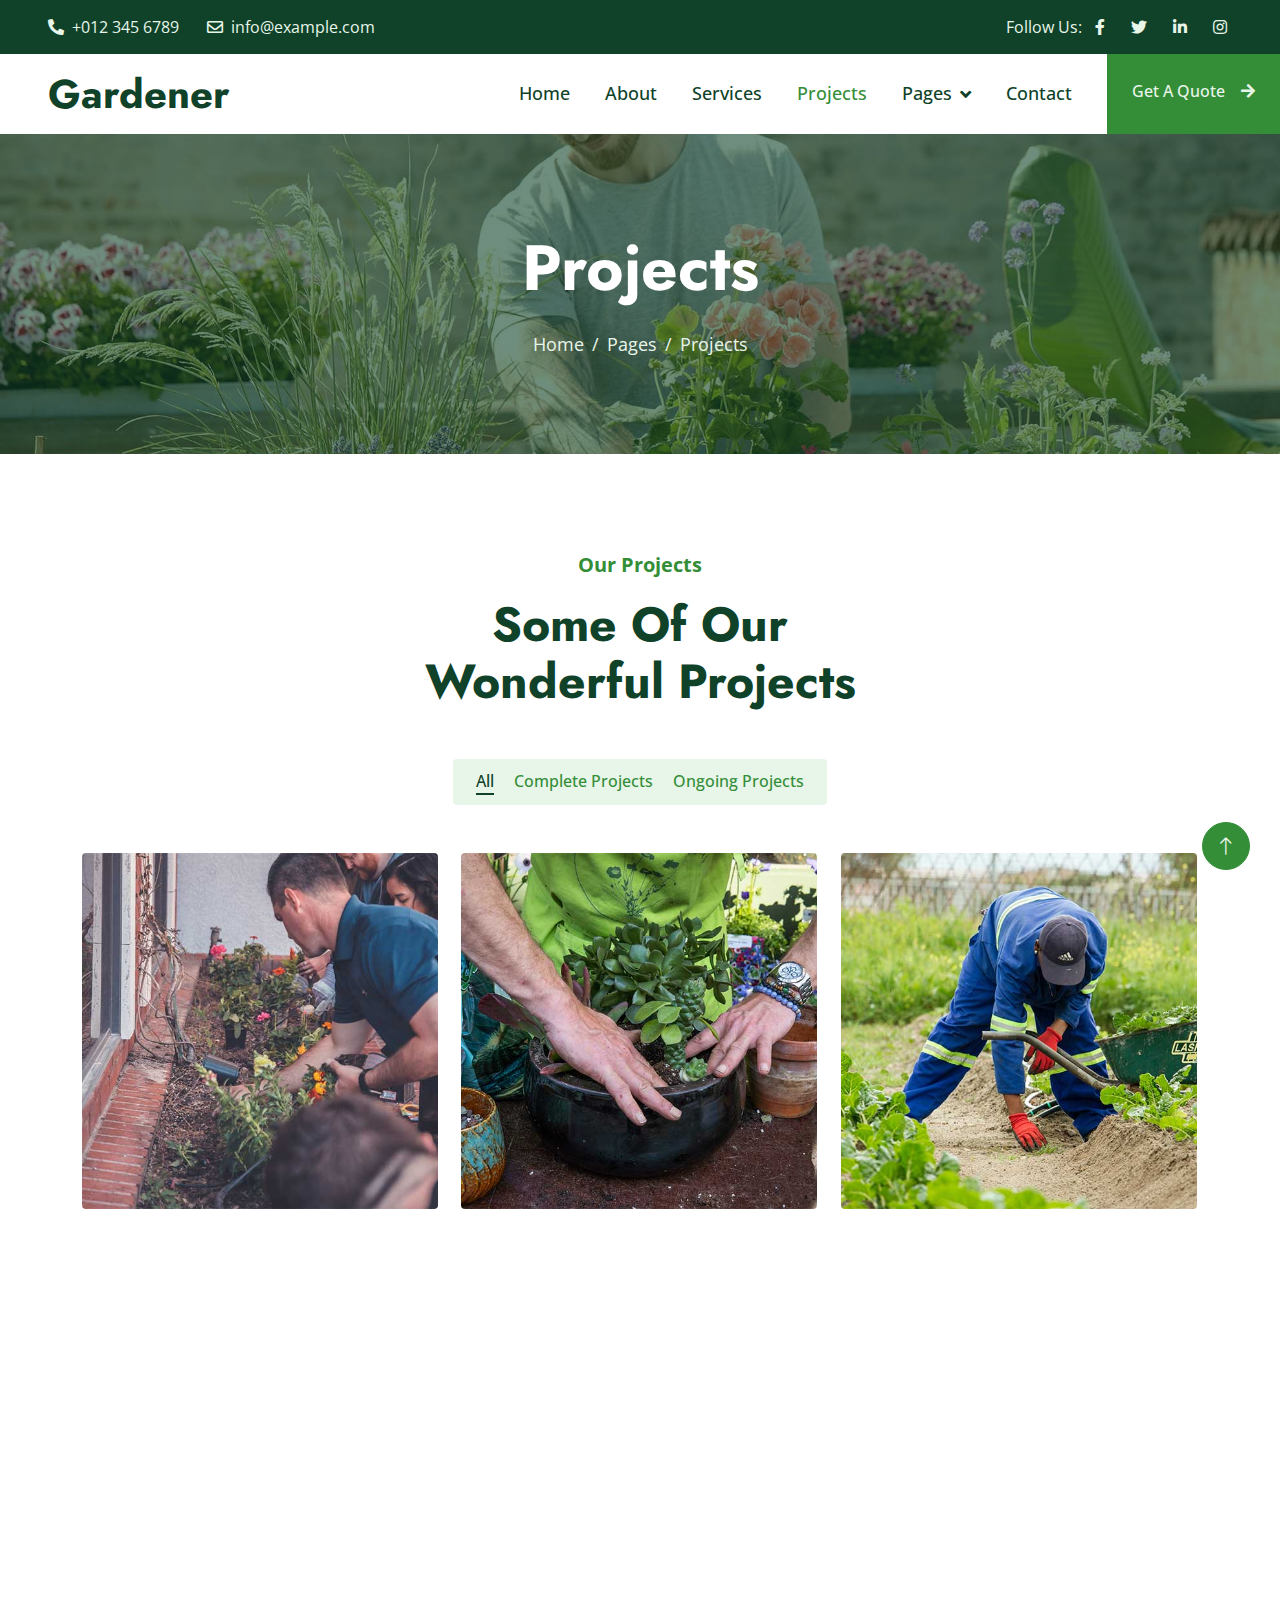
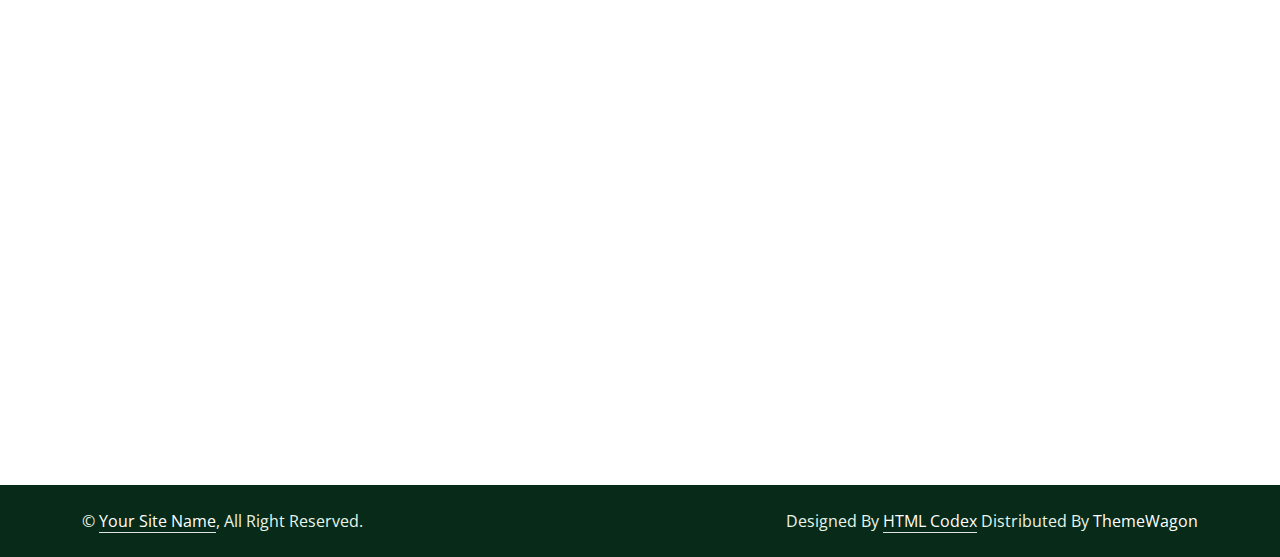
<file: project.html>
<!DOCTYPE html>
<html lang="en">

<head>
    <meta charset="utf-8">
    <title>Gardener - Gardening Website Template</title>
    <meta content="width=device-width, initial-scale=1.0" name="viewport">
    <meta content="" name="keywords">
    <meta content="" name="description">

    <!-- Favicon -->
    <link href="img/favicon.ico" rel="icon">

    <!-- Google Web Fonts -->
    <link rel="preconnect" href="https://fonts.googleapis.com">
    <link rel="preconnect" href="https://fonts.gstatic.com" crossorigin>
    <link href="https://fonts.googleapis.com/css2?family=Jost:wght@500;600;700&family=Open+Sans:wght@400;500&display=swap" rel="stylesheet">  

    <!-- Icon Font Stylesheet -->
    <link href="https://cdnjs.cloudflare.com/ajax/libs/font-awesome/5.10.0/css/all.min.css" rel="stylesheet">
    <link href="https://cdn.jsdelivr.net/npm/bootstrap-icons@1.4.1/font/bootstrap-icons.css" rel="stylesheet">

    <!-- Libraries Stylesheet -->
    <link href="lib/animate/animate.min.css" rel="stylesheet">
    <link href="lib/owlcarousel/assets/owl.carousel.min.css" rel="stylesheet">
    <link href="lib/lightbox/css/lightbox.min.css" rel="stylesheet">

    <!-- Customized Bootstrap Stylesheet -->
    <link href="css/bootstrap.min.css" rel="stylesheet">

    <!-- Template Stylesheet -->
    <link href="css/style.css" rel="stylesheet">
</head>

<body>
    <!-- Spinner Start -->
    <div id="spinner" class="show bg-white position-fixed translate-middle w-100 vh-100 top-50 start-50 d-flex align-items-center justify-content-center">
        <div class="spinner-border text-primary" role="status" style="width: 3rem; height: 3rem;"></div>
    </div>
    <!-- Spinner End -->


    <!-- Topbar Start -->
    <div class="container-fluid bg-dark text-light px-0 py-2">
        <div class="row gx-0 d-none d-lg-flex">
            <div class="col-lg-7 px-5 text-start">
                <div class="h-100 d-inline-flex align-items-center me-4">
                    <span class="fa fa-phone-alt me-2"></span>
                    <span>+012 345 6789</span>
                </div>
                <div class="h-100 d-inline-flex align-items-center">
                    <span class="far fa-envelope me-2"></span>
                    <span>info@example.com</span>
                </div>
            </div>
            <div class="col-lg-5 px-5 text-end">
                <div class="h-100 d-inline-flex align-items-center mx-n2">
                    <span>Follow Us:</span>
                    <a class="btn btn-link text-light" href=""><i class="fab fa-facebook-f"></i></a>
                    <a class="btn btn-link text-light" href=""><i class="fab fa-twitter"></i></a>
                    <a class="btn btn-link text-light" href=""><i class="fab fa-linkedin-in"></i></a>
                    <a class="btn btn-link text-light" href=""><i class="fab fa-instagram"></i></a>
                </div>
            </div>
        </div>
    </div>
    <!-- Topbar End -->


    <!-- Navbar Start -->
    <nav class="navbar navbar-expand-lg bg-white navbar-light sticky-top p-0">
        <a href="index.html" class="navbar-brand d-flex align-items-center px-4 px-lg-5">
            <h1 class="m-0">Gardener</h1>
        </a>
        <button type="button" class="navbar-toggler me-4" data-bs-toggle="collapse" data-bs-target="#navbarCollapse">
            <span class="navbar-toggler-icon"></span>
        </button>
        <div class="collapse navbar-collapse" id="navbarCollapse">
            <div class="navbar-nav ms-auto p-4 p-lg-0">
                <a href="index.html" class="nav-item nav-link">Home</a>
                <a href="about.html" class="nav-item nav-link">About</a>
                <a href="service.html" class="nav-item nav-link">Services</a>
                <a href="project.html" class="nav-item nav-link active">Projects</a>
                <div class="nav-item dropdown">
                    <a href="#" class="nav-link dropdown-toggle" data-bs-toggle="dropdown">Pages</a>
                    <div class="dropdown-menu bg-light m-0">
                        <a href="feature.html" class="dropdown-item">Features</a>
                        <a href="quote.html" class="dropdown-item">Free Quote</a>
                        <a href="team.html" class="dropdown-item">Our Team</a>
                        <a href="testimonial.html" class="dropdown-item">Testimonial</a>
                        <a href="404.html" class="dropdown-item">404 Page</a>
                    </div>
                </div>
                <a href="contact.html" class="nav-item nav-link">Contact</a>
            </div>
            <a href="" class="btn btn-primary py-4 px-lg-4 rounded-0 d-none d-lg-block">Get A Quote<i class="fa fa-arrow-right ms-3"></i></a>
        </div>
    </nav>
    <!-- Navbar End -->


    <!-- Page Header Start -->
    <div class="container-fluid page-header py-5 mb-5 wow fadeIn" data-wow-delay="0.1s">
        <div class="container text-center py-5">
            <h1 class="display-3 text-white mb-4 animated slideInDown">Projects</h1>
            <nav aria-label="breadcrumb animated slideInDown">
                <ol class="breadcrumb justify-content-center mb-0">
                    <li class="breadcrumb-item"><a href="#">Home</a></li>
                    <li class="breadcrumb-item"><a href="#">Pages</a></li>
                    <li class="breadcrumb-item active" aria-current="page">Projects</li>
                </ol>
            </nav>
        </div>
    </div>
    <!-- Page Header End -->


    <!-- Projects Start -->
    <div class="container-xxl py-5">
        <div class="container">
            <div class="text-center mx-auto wow fadeInUp" data-wow-delay="0.1s" style="max-width: 500px;">
                <p class="fs-5 fw-bold text-primary">Our Projects</p>
                <h1 class="display-5 mb-5">Some Of Our Wonderful Projects</h1>
            </div>
            <div class="row wow fadeInUp" data-wow-delay="0.3s">
                <div class="col-12 text-center">
                    <ul class="list-inline rounded mb-5" id="portfolio-flters">
                        <li class="mx-2 active" data-filter="*">All</li>
                        <li class="mx-2" data-filter=".first">Complete Projects</li>
                        <li class="mx-2" data-filter=".second">Ongoing Projects</li>
                    </ul>
                </div>
            </div>
            <div class="row g-4 portfolio-container">
                <div class="col-lg-4 col-md-6 portfolio-item first wow fadeInUp" data-wow-delay="0.1s">
                    <div class="portfolio-inner rounded">
                        <img class="img-fluid" src="img/service-1.jpg" alt="">
                        <div class="portfolio-text">
                            <h4 class="text-white mb-4">Landscaping</h4>
                            <div class="d-flex">
                                <a class="btn btn-lg-square rounded-circle mx-2" href="img/service-1.jpg" data-lightbox="portfolio"><i class="fa fa-eye"></i></a>
                                <a class="btn btn-lg-square rounded-circle mx-2" href=""><i class="fa fa-link"></i></a>
                            </div>
                        </div>
                    </div>
                </div>
                <div class="col-lg-4 col-md-6 portfolio-item second wow fadeInUp" data-wow-delay="0.3s">
                    <div class="portfolio-inner rounded">
                        <img class="img-fluid" src="img/service-2.jpg" alt="">
                        <div class="portfolio-text">
                            <h4 class="text-white mb-4">Pruning plants</h4>
                            <div class="d-flex">
                                <a class="btn btn-lg-square rounded-circle mx-2" href="img/service-2.jpg" data-lightbox="portfolio"><i class="fa fa-eye"></i></a>
                                <a class="btn btn-lg-square rounded-circle mx-2" href=""><i class="fa fa-link"></i></a>
                            </div>
                        </div>
                    </div>
                </div>
                <div class="col-lg-4 col-md-6 portfolio-item first wow fadeInUp" data-wow-delay="0.5s">
                    <div class="portfolio-inner rounded">
                        <img class="img-fluid" src="img/service-3.jpg" alt="">
                        <div class="portfolio-text">
                            <h4 class="text-white mb-4">Irrigation & Drainage</h4>
                            <div class="d-flex">
                                <a class="btn btn-lg-square rounded-circle mx-2" href="img/service-3.jpg" data-lightbox="portfolio"><i class="fa fa-eye"></i></a>
                                <a class="btn btn-lg-square rounded-circle mx-2" href=""><i class="fa fa-link"></i></a>
                            </div>
                        </div>
                    </div>
                </div>
                <div class="col-lg-4 col-md-6 portfolio-item second wow fadeInUp" data-wow-delay="0.1s">
                    <div class="portfolio-inner rounded">
                        <img class="img-fluid" src="img/service-4.jpg" alt="">
                        <div class="portfolio-text">
                            <h4 class="text-white mb-4">Garden Maintenance</h4>
                            <div class="d-flex">
                                <a class="btn btn-lg-square rounded-circle mx-2" href="img/service-4.jpg" data-lightbox="portfolio"><i class="fa fa-eye"></i></a>
                                <a class="btn btn-lg-square rounded-circle mx-2" href=""><i class="fa fa-link"></i></a>
                            </div>
                        </div>
                    </div>
                </div>
                <div class="col-lg-4 col-md-6 portfolio-item first wow fadeInUp" data-wow-delay="0.3s">
                    <div class="portfolio-inner rounded">
                        <img class="img-fluid" src="img/service-5.jpg" alt="">
                        <div class="portfolio-text">
                            <h4 class="text-white mb-4">Green Technology</h4>
                            <div class="d-flex">
                                <a class="btn btn-lg-square rounded-circle mx-2" href="img/service-5.jpg" data-lightbox="portfolio"><i class="fa fa-eye"></i></a>
                                <a class="btn btn-lg-square rounded-circle mx-2" href=""><i class="fa fa-link"></i></a>
                            </div>
                        </div>
                    </div>
                </div>
                <div class="col-lg-4 col-md-6 portfolio-item second wow fadeInUp" data-wow-delay="0.5s">
                    <div class="portfolio-inner rounded">
                        <img class="img-fluid" src="img/service-6.jpg" alt="">
                        <div class="portfolio-text">
                            <h4 class="text-white mb-4">Urban Gardening</h4>
                            <div class="d-flex">
                                <a class="btn btn-lg-square rounded-circle mx-2" href="img/service-6.jpg" data-lightbox="portfolio"><i class="fa fa-eye"></i></a>
                                <a class="btn btn-lg-square rounded-circle mx-2" href=""><i class="fa fa-link"></i></a>
                            </div>
                        </div>
                    </div>
                </div>
            </div>
        </div>
    </div>
    <!-- Projects End -->


    <!-- Footer Start -->
    <div class="container-fluid bg-dark text-light footer mt-5 py-5 wow fadeIn" data-wow-delay="0.1s">
        <div class="container py-5">
            <div class="row g-5">
                <div class="col-lg-3 col-md-6">
                    <h4 class="text-white mb-4">Our Office</h4>
                    <p class="mb-2"><i class="fa fa-map-marker-alt me-3"></i>123 Street, New York, USA</p>
                    <p class="mb-2"><i class="fa fa-phone-alt me-3"></i>+012 345 67890</p>
                    <p class="mb-2"><i class="fa fa-envelope me-3"></i>info@example.com</p>
                    <div class="d-flex pt-2">
                        <a class="btn btn-square btn-outline-light rounded-circle me-2" href=""><i class="fab fa-twitter"></i></a>
                        <a class="btn btn-square btn-outline-light rounded-circle me-2" href=""><i class="fab fa-facebook-f"></i></a>
                        <a class="btn btn-square btn-outline-light rounded-circle me-2" href=""><i class="fab fa-youtube"></i></a>
                        <a class="btn btn-square btn-outline-light rounded-circle me-2" href=""><i class="fab fa-linkedin-in"></i></a>
                    </div>
                </div>
                <div class="col-lg-3 col-md-6">
                    <h4 class="text-white mb-4">Services</h4>
                    <a class="btn btn-link" href="">Landscaping</a>
                    <a class="btn btn-link" href="">Pruning plants</a>
                    <a class="btn btn-link" href="">Urban Gardening</a>
                    <a class="btn btn-link" href="">Garden Maintenance</a>
                    <a class="btn btn-link" href="">Green Technology</a>
                </div>
                <div class="col-lg-3 col-md-6">
                    <h4 class="text-white mb-4">Quick Links</h4>
                    <a class="btn btn-link" href="">About Us</a>
                    <a class="btn btn-link" href="">Contact Us</a>
                    <a class="btn btn-link" href="">Our Services</a>
                    <a class="btn btn-link" href="">Terms & Condition</a>
                    <a class="btn btn-link" href="">Support</a>
                </div>
                <div class="col-lg-3 col-md-6">
                    <h4 class="text-white mb-4">Newsletter</h4>
                    <p>Dolor amet sit justo amet elitr clita ipsum elitr est.</p>
                    <div class="position-relative w-100">
                        <input class="form-control bg-light border-light w-100 py-3 ps-4 pe-5" type="text" placeholder="Your email">
                        <button type="button" class="btn btn-primary py-2 position-absolute top-0 end-0 mt-2 me-2">SignUp</button>
                    </div>
                </div>
            </div>
        </div>
    </div>
    <!-- Footer End -->


    <!-- Copyright Start -->
    <div class="container-fluid copyright py-4">
        <div class="container">
            <div class="row">
                <div class="col-md-6 text-center text-md-start mb-3 mb-md-0">
                    &copy; <a class="border-bottom" href="#">Your Site Name</a>, All Right Reserved.
                </div>
                <div class="col-md-6 text-center text-md-end">
                    <!--/*** This template is free as long as you keep the footer author’s credit link/attribution link/backlink. If you'd like to use the template without the footer author’s credit link/attribution link/backlink, you can purchase the Credit Removal License from "https://htmlcodex.com/credit-removal". Thank you for your support. ***/-->
                    Designed By <a class="border-bottom" href="https://htmlcodex.com">HTML Codex</a> Distributed By <a href="https://themewagon.com">ThemeWagon</a>
                </div>
            </div>
        </div>
    </div>
    <!-- Copyright End -->


    <!-- Back to Top -->
    <a href="#" class="btn btn-lg btn-primary btn-lg-square rounded-circle back-to-top"><i class="bi bi-arrow-up"></i></a>


    <!-- JavaScript Libraries -->
    <script src="https://code.jquery.com/jquery-3.4.1.min.js"></script>
    <script src="https://cdn.jsdelivr.net/npm/bootstrap@5.0.0/dist/js/bootstrap.bundle.min.js"></script>
    <script src="lib/wow/wow.min.js"></script>
    <script src="lib/easing/easing.min.js"></script>
    <script src="lib/waypoints/waypoints.min.js"></script>
    <script src="lib/owlcarousel/owl.carousel.min.js"></script>
    <script src="lib/counterup/counterup.min.js"></script>
    <script src="lib/parallax/parallax.min.js"></script>
    <script src="lib/isotope/isotope.pkgd.min.js"></script>
    <script src="lib/lightbox/js/lightbox.min.js"></script>

    <!-- Template Javascript -->
    <script src="js/main.js"></script>
</body>

</html>
</file>
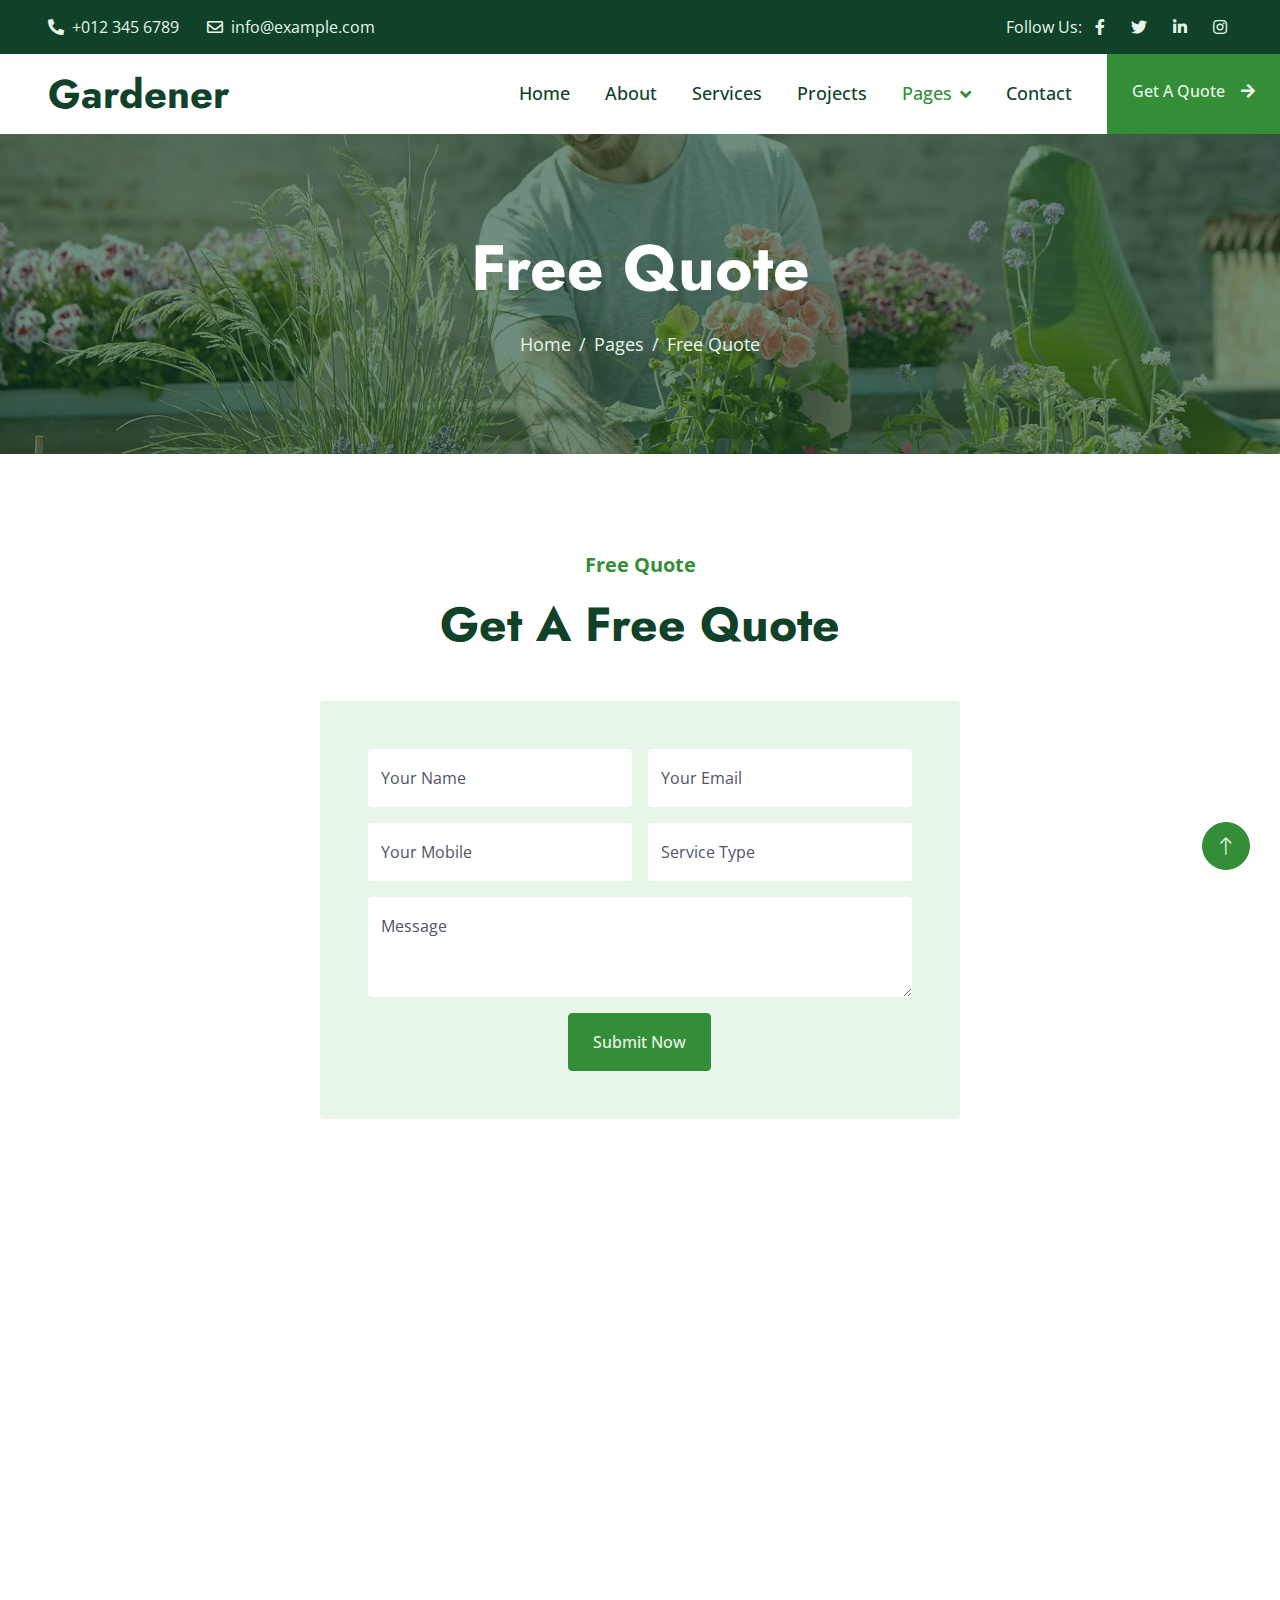
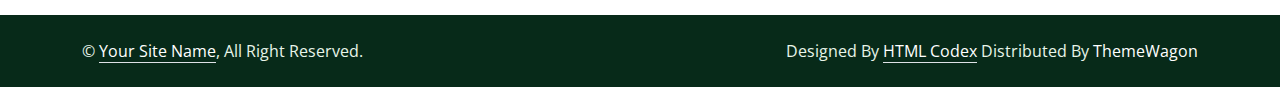
<file: quote.html>
<!DOCTYPE html>
<html lang="en">

<head>
    <meta charset="utf-8">
    <title>Gardener - Gardening Website Template</title>
    <meta content="width=device-width, initial-scale=1.0" name="viewport">
    <meta content="" name="keywords">
    <meta content="" name="description">

    <!-- Favicon -->
    <link href="img/favicon.ico" rel="icon">

    <!-- Google Web Fonts -->
    <link rel="preconnect" href="https://fonts.googleapis.com">
    <link rel="preconnect" href="https://fonts.gstatic.com" crossorigin>
    <link href="https://fonts.googleapis.com/css2?family=Jost:wght@500;600;700&family=Open+Sans:wght@400;500&display=swap" rel="stylesheet">  

    <!-- Icon Font Stylesheet -->
    <link href="https://cdnjs.cloudflare.com/ajax/libs/font-awesome/5.10.0/css/all.min.css" rel="stylesheet">
    <link href="https://cdn.jsdelivr.net/npm/bootstrap-icons@1.4.1/font/bootstrap-icons.css" rel="stylesheet">

    <!-- Libraries Stylesheet -->
    <link href="lib/animate/animate.min.css" rel="stylesheet">
    <link href="lib/owlcarousel/assets/owl.carousel.min.css" rel="stylesheet">
    <link href="lib/lightbox/css/lightbox.min.css" rel="stylesheet">

    <!-- Customized Bootstrap Stylesheet -->
    <link href="css/bootstrap.min.css" rel="stylesheet">

    <!-- Template Stylesheet -->
    <link href="css/style.css" rel="stylesheet">
</head>

<body>
    <!-- Spinner Start -->
    <div id="spinner" class="show bg-white position-fixed translate-middle w-100 vh-100 top-50 start-50 d-flex align-items-center justify-content-center">
        <div class="spinner-border text-primary" role="status" style="width: 3rem; height: 3rem;"></div>
    </div>
    <!-- Spinner End -->


    <!-- Topbar Start -->
    <div class="container-fluid bg-dark text-light px-0 py-2">
        <div class="row gx-0 d-none d-lg-flex">
            <div class="col-lg-7 px-5 text-start">
                <div class="h-100 d-inline-flex align-items-center me-4">
                    <span class="fa fa-phone-alt me-2"></span>
                    <span>+012 345 6789</span>
                </div>
                <div class="h-100 d-inline-flex align-items-center">
                    <span class="far fa-envelope me-2"></span>
                    <span>info@example.com</span>
                </div>
            </div>
            <div class="col-lg-5 px-5 text-end">
                <div class="h-100 d-inline-flex align-items-center mx-n2">
                    <span>Follow Us:</span>
                    <a class="btn btn-link text-light" href=""><i class="fab fa-facebook-f"></i></a>
                    <a class="btn btn-link text-light" href=""><i class="fab fa-twitter"></i></a>
                    <a class="btn btn-link text-light" href=""><i class="fab fa-linkedin-in"></i></a>
                    <a class="btn btn-link text-light" href=""><i class="fab fa-instagram"></i></a>
                </div>
            </div>
        </div>
    </div>
    <!-- Topbar End -->


    <!-- Navbar Start -->
    <nav class="navbar navbar-expand-lg bg-white navbar-light sticky-top p-0">
        <a href="index.html" class="navbar-brand d-flex align-items-center px-4 px-lg-5">
            <h1 class="m-0">Gardener</h1>
        </a>
        <button type="button" class="navbar-toggler me-4" data-bs-toggle="collapse" data-bs-target="#navbarCollapse">
            <span class="navbar-toggler-icon"></span>
        </button>
        <div class="collapse navbar-collapse" id="navbarCollapse">
            <div class="navbar-nav ms-auto p-4 p-lg-0">
                <a href="index.html" class="nav-item nav-link">Home</a>
                <a href="about.html" class="nav-item nav-link">About</a>
                <a href="service.html" class="nav-item nav-link">Services</a>
                <a href="project.html" class="nav-item nav-link">Projects</a>
                <div class="nav-item dropdown">
                    <a href="#" class="nav-link dropdown-toggle active" data-bs-toggle="dropdown">Pages</a>
                    <div class="dropdown-menu bg-light m-0">
                        <a href="feature.html" class="dropdown-item">Features</a>
                        <a href="quote.html" class="dropdown-item active">Free Quote</a>
                        <a href="team.html" class="dropdown-item">Our Team</a>
                        <a href="testimonial.html" class="dropdown-item">Testimonial</a>
                        <a href="404.html" class="dropdown-item">404 Page</a>
                    </div>
                </div>
                <a href="contact.html" class="nav-item nav-link">Contact</a>
            </div>
            <a href="" class="btn btn-primary py-4 px-lg-4 rounded-0 d-none d-lg-block">Get A Quote<i class="fa fa-arrow-right ms-3"></i></a>
        </div>
    </nav>
    <!-- Navbar End -->


    <!-- Page Header Start -->
    <div class="container-fluid page-header py-5 mb-5 wow fadeIn" data-wow-delay="0.1s">
        <div class="container text-center py-5">
            <h1 class="display-3 text-white mb-4 animated slideInDown">Free Quote</h1>
            <nav aria-label="breadcrumb animated slideInDown">
                <ol class="breadcrumb justify-content-center mb-0">
                    <li class="breadcrumb-item"><a href="#">Home</a></li>
                    <li class="breadcrumb-item"><a href="#">Pages</a></li>
                    <li class="breadcrumb-item active" aria-current="page">Free Quote</li>
                </ol>
            </nav>
        </div>
    </div>
    <!-- Page Header End -->


    <!-- Quote Start -->
    <div class="container-fluid py-5">
        <div class="container">
            <div class="text-center mx-auto wow fadeInUp" data-wow-delay="0.1s" style="max-width: 500px;">
                <p class="fs-5 fw-bold text-primary">Free Quote</p>
                <h1 class="display-5 mb-5">Get A Free Quote</h1>
            </div>
            <div class="row justify-content-center">
                <div class="col-lg-7">
                    <div class="bg-light rounded p-4 p-sm-5 wow fadeInUp" data-wow-delay="0.1s">
                        <div class="row g-3">
                            <div class="col-sm-6">
                                <div class="form-floating">
                                    <input type="text" class="form-control border-0" id="gname" placeholder="Gurdian Name">
                                    <label for="gname">Your Name</label>
                                </div>
                            </div>
                            <div class="col-sm-6">
                                <div class="form-floating">
                                    <input type="email" class="form-control border-0" id="gmail" placeholder="Gurdian Email">
                                    <label for="gmail">Your Email</label>
                                </div>
                            </div>
                            <div class="col-sm-6">
                                <div class="form-floating">
                                    <input type="text" class="form-control border-0" id="cname" placeholder="Child Name">
                                    <label for="cname">Your Mobile</label>
                                </div>
                            </div>
                            <div class="col-sm-6">
                                <div class="form-floating">
                                    <input type="text" class="form-control border-0" id="cage" placeholder="Child Age">
                                    <label for="cage">Service Type</label>
                                </div>
                            </div>
                            <div class="col-12">
                                <div class="form-floating">
                                    <textarea class="form-control border-0" placeholder="Leave a message here" id="message" style="height: 100px"></textarea>
                                    <label for="message">Message</label>
                                </div>
                            </div>
                            <div class="col-12 text-center">
                                <button class="btn btn-primary py-3 px-4" type="submit">Submit Now</button>
                            </div>
                        </div>
                    </div>
                </div>
            </div>
        </div>
    </div>
    <!-- Quote End -->


    <!-- Footer Start -->
    <div class="container-fluid bg-dark text-light footer mt-5 py-5 wow fadeIn" data-wow-delay="0.1s">
        <div class="container py-5">
            <div class="row g-5">
                <div class="col-lg-3 col-md-6">
                    <h4 class="text-white mb-4">Our Office</h4>
                    <p class="mb-2"><i class="fa fa-map-marker-alt me-3"></i>123 Street, New York, USA</p>
                    <p class="mb-2"><i class="fa fa-phone-alt me-3"></i>+012 345 67890</p>
                    <p class="mb-2"><i class="fa fa-envelope me-3"></i>info@example.com</p>
                    <div class="d-flex pt-2">
                        <a class="btn btn-square btn-outline-light rounded-circle me-2" href=""><i class="fab fa-twitter"></i></a>
                        <a class="btn btn-square btn-outline-light rounded-circle me-2" href=""><i class="fab fa-facebook-f"></i></a>
                        <a class="btn btn-square btn-outline-light rounded-circle me-2" href=""><i class="fab fa-youtube"></i></a>
                        <a class="btn btn-square btn-outline-light rounded-circle me-2" href=""><i class="fab fa-linkedin-in"></i></a>
                    </div>
                </div>
                <div class="col-lg-3 col-md-6">
                    <h4 class="text-white mb-4">Services</h4>
                    <a class="btn btn-link" href="">Landscaping</a>
                    <a class="btn btn-link" href="">Pruning plants</a>
                    <a class="btn btn-link" href="">Urban Gardening</a>
                    <a class="btn btn-link" href="">Garden Maintenance</a>
                    <a class="btn btn-link" href="">Green Technology</a>
                </div>
                <div class="col-lg-3 col-md-6">
                    <h4 class="text-white mb-4">Quick Links</h4>
                    <a class="btn btn-link" href="">About Us</a>
                    <a class="btn btn-link" href="">Contact Us</a>
                    <a class="btn btn-link" href="">Our Services</a>
                    <a class="btn btn-link" href="">Terms & Condition</a>
                    <a class="btn btn-link" href="">Support</a>
                </div>
                <div class="col-lg-3 col-md-6">
                    <h4 class="text-white mb-4">Newsletter</h4>
                    <p>Dolor amet sit justo amet elitr clita ipsum elitr est.</p>
                    <div class="position-relative w-100">
                        <input class="form-control bg-light border-light w-100 py-3 ps-4 pe-5" type="text" placeholder="Your email">
                        <button type="button" class="btn btn-primary py-2 position-absolute top-0 end-0 mt-2 me-2">SignUp</button>
                    </div>
                </div>
            </div>
        </div>
    </div>
    <!-- Footer End -->


    <!-- Copyright Start -->
    <div class="container-fluid copyright py-4">
        <div class="container">
            <div class="row">
                <div class="col-md-6 text-center text-md-start mb-3 mb-md-0">
                    &copy; <a class="border-bottom" href="#">Your Site Name</a>, All Right Reserved.
                </div>
                <div class="col-md-6 text-center text-md-end">
                    <!--/*** This template is free as long as you keep the footer author’s credit link/attribution link/backlink. If you'd like to use the template without the footer author’s credit link/attribution link/backlink, you can purchase the Credit Removal License from "https://htmlcodex.com/credit-removal". Thank you for your support. ***/-->
                    Designed By <a class="border-bottom" href="https://htmlcodex.com">HTML Codex</a> Distributed By <a href="https://themewagon.com">ThemeWagon</a>
                </div>
            </div>
        </div>
    </div>
    <!-- Copyright End -->


    <!-- Back to Top -->
    <a href="#" class="btn btn-lg btn-primary btn-lg-square rounded-circle back-to-top"><i class="bi bi-arrow-up"></i></a>


    <!-- JavaScript Libraries -->
    <script src="https://code.jquery.com/jquery-3.4.1.min.js"></script>
    <script src="https://cdn.jsdelivr.net/npm/bootstrap@5.0.0/dist/js/bootstrap.bundle.min.js"></script>
    <script src="lib/wow/wow.min.js"></script>
    <script src="lib/easing/easing.min.js"></script>
    <script src="lib/waypoints/waypoints.min.js"></script>
    <script src="lib/owlcarousel/owl.carousel.min.js"></script>
    <script src="lib/counterup/counterup.min.js"></script>
    <script src="lib/parallax/parallax.min.js"></script>
    <script src="lib/isotope/isotope.pkgd.min.js"></script>
    <script src="lib/lightbox/js/lightbox.min.js"></script>

    <!-- Template Javascript -->
    <script src="js/main.js"></script>
</body>

</html>
</file>
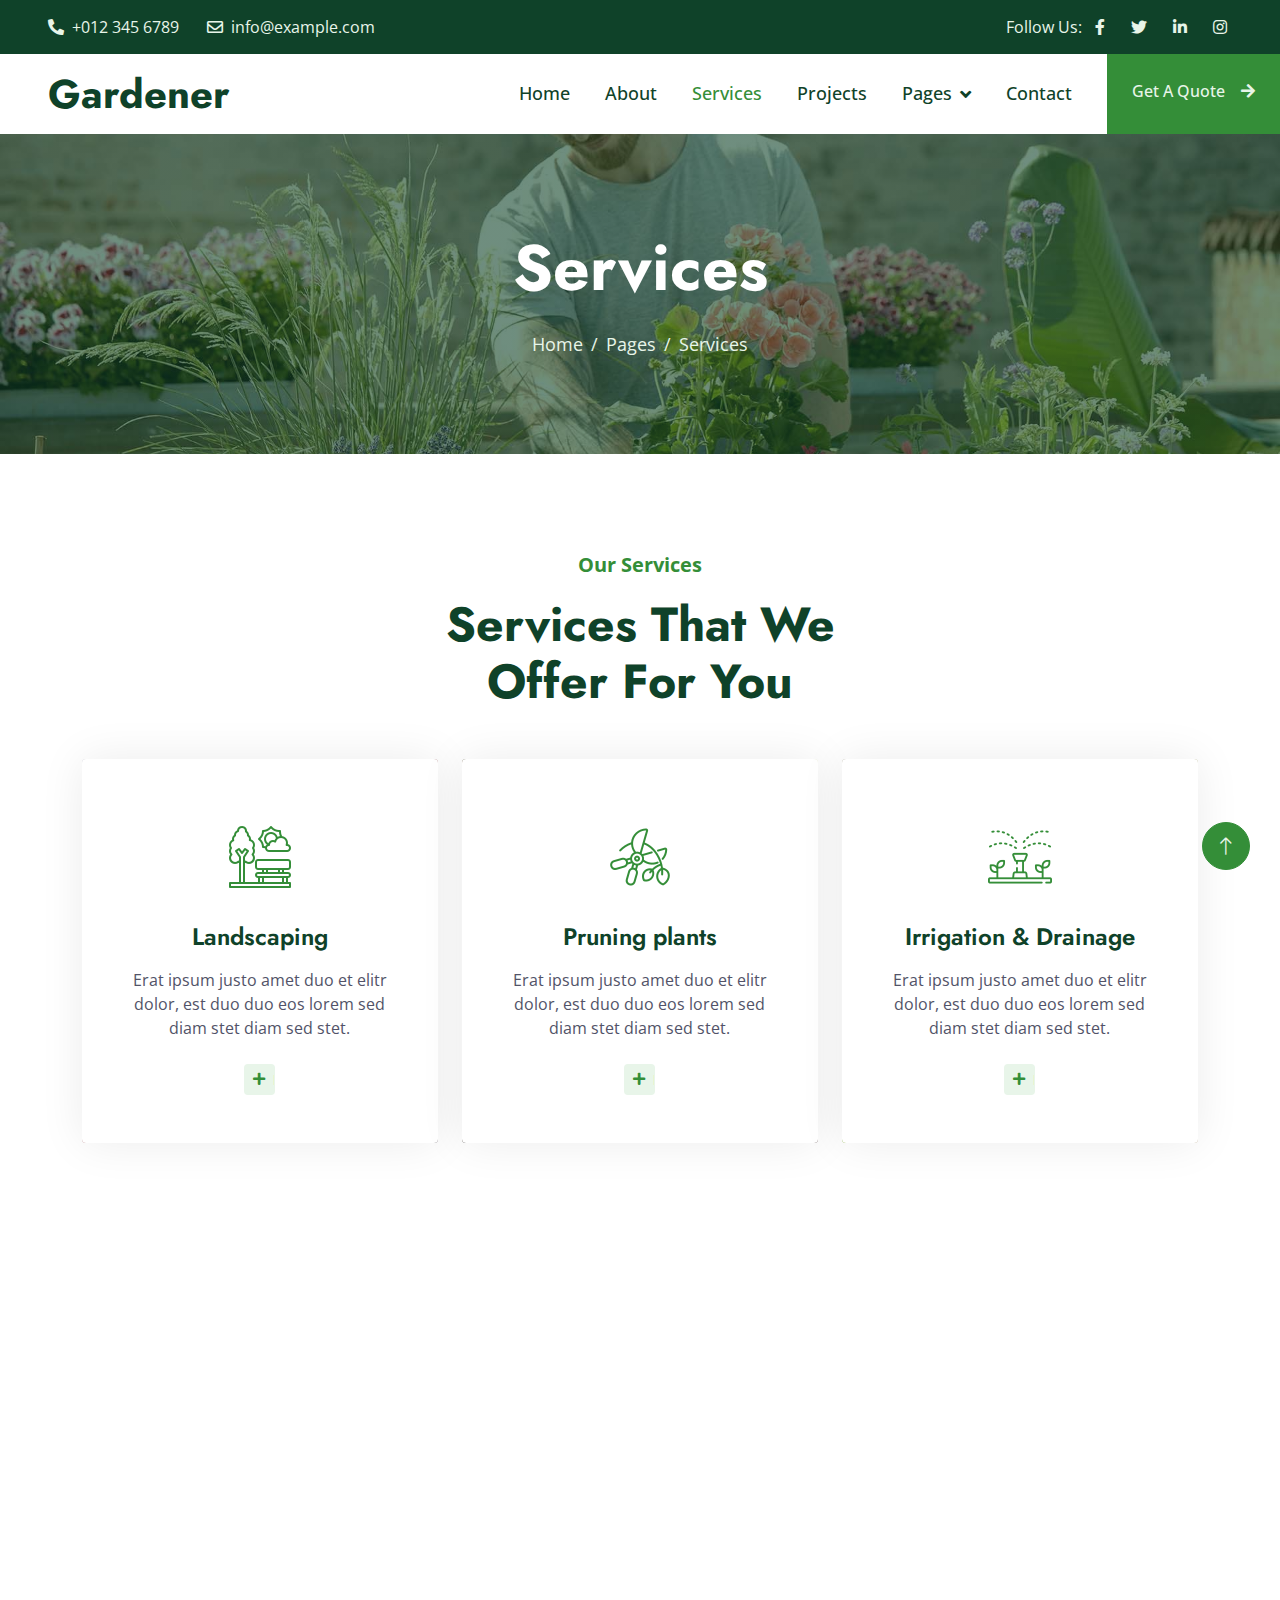
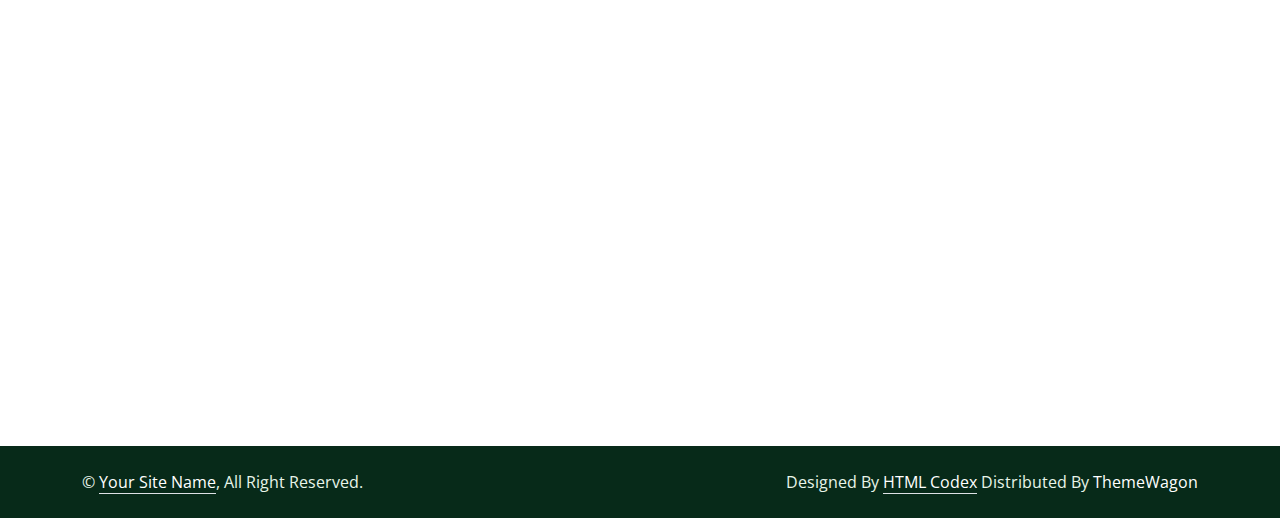
<file: service.html>
<!DOCTYPE html>
<html lang="en">

<head>
    <meta charset="utf-8">
    <title>Gardener - Gardening Website Template</title>
    <meta content="width=device-width, initial-scale=1.0" name="viewport">
    <meta content="" name="keywords">
    <meta content="" name="description">

    <!-- Favicon -->
    <link href="img/favicon.ico" rel="icon">

    <!-- Google Web Fonts -->
    <link rel="preconnect" href="https://fonts.googleapis.com">
    <link rel="preconnect" href="https://fonts.gstatic.com" crossorigin>
    <link href="https://fonts.googleapis.com/css2?family=Jost:wght@500;600;700&family=Open+Sans:wght@400;500&display=swap" rel="stylesheet">  

    <!-- Icon Font Stylesheet -->
    <link href="https://cdnjs.cloudflare.com/ajax/libs/font-awesome/5.10.0/css/all.min.css" rel="stylesheet">
    <link href="https://cdn.jsdelivr.net/npm/bootstrap-icons@1.4.1/font/bootstrap-icons.css" rel="stylesheet">

    <!-- Libraries Stylesheet -->
    <link href="lib/animate/animate.min.css" rel="stylesheet">
    <link href="lib/owlcarousel/assets/owl.carousel.min.css" rel="stylesheet">
    <link href="lib/lightbox/css/lightbox.min.css" rel="stylesheet">

    <!-- Customized Bootstrap Stylesheet -->
    <link href="css/bootstrap.min.css" rel="stylesheet">

    <!-- Template Stylesheet -->
    <link href="css/style.css" rel="stylesheet">
</head>

<body>
    <!-- Spinner Start -->
    <div id="spinner" class="show bg-white position-fixed translate-middle w-100 vh-100 top-50 start-50 d-flex align-items-center justify-content-center">
        <div class="spinner-border text-primary" role="status" style="width: 3rem; height: 3rem;"></div>
    </div>
    <!-- Spinner End -->


    <!-- Topbar Start -->
    <div class="container-fluid bg-dark text-light px-0 py-2">
        <div class="row gx-0 d-none d-lg-flex">
            <div class="col-lg-7 px-5 text-start">
                <div class="h-100 d-inline-flex align-items-center me-4">
                    <span class="fa fa-phone-alt me-2"></span>
                    <span>+012 345 6789</span>
                </div>
                <div class="h-100 d-inline-flex align-items-center">
                    <span class="far fa-envelope me-2"></span>
                    <span>info@example.com</span>
                </div>
            </div>
            <div class="col-lg-5 px-5 text-end">
                <div class="h-100 d-inline-flex align-items-center mx-n2">
                    <span>Follow Us:</span>
                    <a class="btn btn-link text-light" href=""><i class="fab fa-facebook-f"></i></a>
                    <a class="btn btn-link text-light" href=""><i class="fab fa-twitter"></i></a>
                    <a class="btn btn-link text-light" href=""><i class="fab fa-linkedin-in"></i></a>
                    <a class="btn btn-link text-light" href=""><i class="fab fa-instagram"></i></a>
                </div>
            </div>
        </div>
    </div>
    <!-- Topbar End -->


    <!-- Navbar Start -->
    <nav class="navbar navbar-expand-lg bg-white navbar-light sticky-top p-0">
        <a href="index.html" class="navbar-brand d-flex align-items-center px-4 px-lg-5">
            <h1 class="m-0">Gardener</h1>
        </a>
        <button type="button" class="navbar-toggler me-4" data-bs-toggle="collapse" data-bs-target="#navbarCollapse">
            <span class="navbar-toggler-icon"></span>
        </button>
        <div class="collapse navbar-collapse" id="navbarCollapse">
            <div class="navbar-nav ms-auto p-4 p-lg-0">
                <a href="index.html" class="nav-item nav-link">Home</a>
                <a href="about.html" class="nav-item nav-link">About</a>
                <a href="service.html" class="nav-item nav-link active">Services</a>
                <a href="project.html" class="nav-item nav-link">Projects</a>
                <div class="nav-item dropdown">
                    <a href="#" class="nav-link dropdown-toggle" data-bs-toggle="dropdown">Pages</a>
                    <div class="dropdown-menu bg-light m-0">
                        <a href="feature.html" class="dropdown-item">Features</a>
                        <a href="quote.html" class="dropdown-item">Free Quote</a>
                        <a href="team.html" class="dropdown-item">Our Team</a>
                        <a href="testimonial.html" class="dropdown-item">Testimonial</a>
                        <a href="404.html" class="dropdown-item">404 Page</a>
                    </div>
                </div>
                <a href="contact.html" class="nav-item nav-link">Contact</a>
            </div>
            <a href="" class="btn btn-primary py-4 px-lg-4 rounded-0 d-none d-lg-block">Get A Quote<i class="fa fa-arrow-right ms-3"></i></a>
        </div>
    </nav>
    <!-- Navbar End -->


    <!-- Page Header Start -->
    <div class="container-fluid page-header py-5 mb-5 wow fadeIn" data-wow-delay="0.1s">
        <div class="container text-center py-5">
            <h1 class="display-3 text-white mb-4 animated slideInDown">Services</h1>
            <nav aria-label="breadcrumb animated slideInDown">
                <ol class="breadcrumb justify-content-center mb-0">
                    <li class="breadcrumb-item"><a href="#">Home</a></li>
                    <li class="breadcrumb-item"><a href="#">Pages</a></li>
                    <li class="breadcrumb-item active" aria-current="page">Services</li>
                </ol>
            </nav>
        </div>
    </div>
    <!-- Page Header End -->


    <!-- Service Start -->
    <div class="container-xxl py-5">
        <div class="container">
            <div class="text-center mx-auto wow fadeInUp" data-wow-delay="0.1s" style="max-width: 500px;">
                <p class="fs-5 fw-bold text-primary">Our Services</p>
                <h1 class="display-5 mb-5">Services That We Offer For You</h1>
            </div>
            <div class="row g-4">
                <div class="col-lg-4 col-md-6 wow fadeInUp" data-wow-delay="0.1s">
                    <div class="service-item rounded d-flex h-100">
                        <div class="service-img rounded">
                            <img class="img-fluid" src="img/service-1.jpg" alt="">
                        </div>
                        <div class="service-text rounded p-5">
                            <div class="btn-square rounded-circle mx-auto mb-3">
                                <img class="img-fluid" src="img/icon/icon-3.png" alt="Icon">
                            </div>
                            <h4 class="mb-3">Landscaping</h4>
                            <p class="mb-4">Erat ipsum justo amet duo et elitr dolor, est duo duo eos lorem sed diam stet diam sed stet.</p>
                            <a class="btn btn-sm" href=""><i class="fa fa-plus text-primary me-2"></i>Read More</a>
                        </div>
                    </div>
                </div>
                <div class="col-lg-4 col-md-6 wow fadeInUp" data-wow-delay="0.3s">
                    <div class="service-item rounded d-flex h-100">
                        <div class="service-img rounded">
                            <img class="img-fluid" src="img/service-2.jpg" alt="">
                        </div>
                        <div class="service-text rounded p-5">
                            <div class="btn-square rounded-circle mx-auto mb-3">
                                <img class="img-fluid" src="img/icon/icon-6.png" alt="Icon">
                            </div>
                            <h4 class="mb-3">Pruning plants</h4>
                            <p class="mb-4">Erat ipsum justo amet duo et elitr dolor, est duo duo eos lorem sed diam stet diam sed stet.</p>
                            <a class="btn btn-sm" href=""><i class="fa fa-plus text-primary me-2"></i>Read More</a>
                        </div>
                    </div>
                </div>
                <div class="col-lg-4 col-md-6 wow fadeInUp" data-wow-delay="0.5s">
                    <div class="service-item rounded d-flex h-100">
                        <div class="service-img rounded">
                            <img class="img-fluid" src="img/service-3.jpg" alt="">
                        </div>
                        <div class="service-text rounded p-5">
                            <div class="btn-square rounded-circle mx-auto mb-3">
                                <img class="img-fluid" src="img/icon/icon-5.png" alt="Icon">
                            </div>
                            <h4 class="mb-3">Irrigation & Drainage</h4>
                            <p class="mb-4">Erat ipsum justo amet duo et elitr dolor, est duo duo eos lorem sed diam stet diam sed stet.</p>
                            <a class="btn btn-sm" href=""><i class="fa fa-plus text-primary me-2"></i>Read More</a>
                        </div>
                    </div>
                </div>
                <div class="col-lg-4 col-md-6 wow fadeInUp" data-wow-delay="0.1s">
                    <div class="service-item rounded d-flex h-100">
                        <div class="service-img rounded">
                            <img class="img-fluid" src="img/service-4.jpg" alt="">
                        </div>
                        <div class="service-text rounded p-5">
                            <div class="btn-square rounded-circle mx-auto mb-3">
                                <img class="img-fluid" src="img/icon/icon-4.png" alt="Icon">
                            </div>
                            <h4 class="mb-3">Garden Maintenance </h4>
                            <p class="mb-4">Erat ipsum justo amet duo et elitr dolor, est duo duo eos lorem sed diam stet diam sed stet.</p>
                            <a class="btn btn-sm" href=""><i class="fa fa-plus text-primary me-2"></i>Read More</a>
                        </div>
                    </div>
                </div>
                <div class="col-lg-4 col-md-6 wow fadeInUp" data-wow-delay="0.3s">
                    <div class="service-item rounded d-flex h-100">
                        <div class="service-img rounded">
                            <img class="img-fluid" src="img/service-5.jpg" alt="">
                        </div>
                        <div class="service-text rounded p-5">
                            <div class="btn-square rounded-circle mx-auto mb-3">
                                <img class="img-fluid" src="img/icon/icon-8.png" alt="Icon">
                            </div>
                            <h4 class="mb-3">Green Technology</h4>
                            <p class="mb-4">Erat ipsum justo amet duo et elitr dolor, est duo duo eos lorem sed diam stet diam sed stet.</p>
                            <a class="btn btn-sm" href=""><i class="fa fa-plus text-primary me-2"></i>Read More</a>
                        </div>
                    </div>
                </div>
                <div class="col-lg-4 col-md-6 wow fadeInUp" data-wow-delay="0.5s">
                    <div class="service-item rounded d-flex h-100">
                        <div class="service-img rounded">
                            <img class="img-fluid" src="img/service-6.jpg" alt="">
                        </div>
                        <div class="service-text rounded p-5">
                            <div class="btn-square rounded-circle mx-auto mb-3">
                                <img class="img-fluid" src="img/icon/icon-2.png" alt="Icon">
                            </div>
                            <h4 class="mb-3">Urban Gardening</h4>
                            <p class="mb-4">Erat ipsum justo amet duo et elitr dolor, est duo duo eos lorem sed diam stet diam sed stet.</p>
                            <a class="btn btn-sm" href=""><i class="fa fa-plus text-primary me-2"></i>Read More</a>
                        </div>
                    </div>
                </div>
            </div>
        </div>
    </div>
    <!-- Service End -->


    <!-- Footer Start -->
    <div class="container-fluid bg-dark text-light footer mt-5 py-5 wow fadeIn" data-wow-delay="0.1s">
        <div class="container py-5">
            <div class="row g-5">
                <div class="col-lg-3 col-md-6">
                    <h4 class="text-white mb-4">Our Office</h4>
                    <p class="mb-2"><i class="fa fa-map-marker-alt me-3"></i>123 Street, New York, USA</p>
                    <p class="mb-2"><i class="fa fa-phone-alt me-3"></i>+012 345 67890</p>
                    <p class="mb-2"><i class="fa fa-envelope me-3"></i>info@example.com</p>
                    <div class="d-flex pt-2">
                        <a class="btn btn-square btn-outline-light rounded-circle me-2" href=""><i class="fab fa-twitter"></i></a>
                        <a class="btn btn-square btn-outline-light rounded-circle me-2" href=""><i class="fab fa-facebook-f"></i></a>
                        <a class="btn btn-square btn-outline-light rounded-circle me-2" href=""><i class="fab fa-youtube"></i></a>
                        <a class="btn btn-square btn-outline-light rounded-circle me-2" href=""><i class="fab fa-linkedin-in"></i></a>
                    </div>
                </div>
                <div class="col-lg-3 col-md-6">
                    <h4 class="text-white mb-4">Services</h4>
                    <a class="btn btn-link" href="">Landscaping</a>
                    <a class="btn btn-link" href="">Pruning plants</a>
                    <a class="btn btn-link" href="">Urban Gardening</a>
                    <a class="btn btn-link" href="">Garden Maintenance</a>
                    <a class="btn btn-link" href="">Green Technology</a>
                </div>
                <div class="col-lg-3 col-md-6">
                    <h4 class="text-white mb-4">Quick Links</h4>
                    <a class="btn btn-link" href="">About Us</a>
                    <a class="btn btn-link" href="">Contact Us</a>
                    <a class="btn btn-link" href="">Our Services</a>
                    <a class="btn btn-link" href="">Terms & Condition</a>
                    <a class="btn btn-link" href="">Support</a>
                </div>
                <div class="col-lg-3 col-md-6">
                    <h4 class="text-white mb-4">Newsletter</h4>
                    <p>Dolor amet sit justo amet elitr clita ipsum elitr est.</p>
                    <div class="position-relative w-100">
                        <input class="form-control bg-light border-light w-100 py-3 ps-4 pe-5" type="text" placeholder="Your email">
                        <button type="button" class="btn btn-primary py-2 position-absolute top-0 end-0 mt-2 me-2">SignUp</button>
                    </div>
                </div>
            </div>
        </div>
    </div>
    <!-- Footer End -->


    <!-- Copyright Start -->
    <div class="container-fluid copyright py-4">
        <div class="container">
            <div class="row">
                <div class="col-md-6 text-center text-md-start mb-3 mb-md-0">
                    &copy; <a class="border-bottom" href="#">Your Site Name</a>, All Right Reserved.
                </div>
                <div class="col-md-6 text-center text-md-end">
                    <!--/*** This template is free as long as you keep the footer author’s credit link/attribution link/backlink. If you'd like to use the template without the footer author’s credit link/attribution link/backlink, you can purchase the Credit Removal License from "https://htmlcodex.com/credit-removal". Thank you for your support. ***/-->
                    Designed By <a class="border-bottom" href="https://htmlcodex.com">HTML Codex</a> Distributed By <a href="https://themewagon.com">ThemeWagon</a>
                </div>
            </div>
        </div>
    </div>
    <!-- Copyright End -->


    <!-- Back to Top -->
    <a href="#" class="btn btn-lg btn-primary btn-lg-square rounded-circle back-to-top"><i class="bi bi-arrow-up"></i></a>


    <!-- JavaScript Libraries -->
    <script src="https://code.jquery.com/jquery-3.4.1.min.js"></script>
    <script src="https://cdn.jsdelivr.net/npm/bootstrap@5.0.0/dist/js/bootstrap.bundle.min.js"></script>
    <script src="lib/wow/wow.min.js"></script>
    <script src="lib/easing/easing.min.js"></script>
    <script src="lib/waypoints/waypoints.min.js"></script>
    <script src="lib/owlcarousel/owl.carousel.min.js"></script>
    <script src="lib/counterup/counterup.min.js"></script>
    <script src="lib/parallax/parallax.min.js"></script>
    <script src="lib/isotope/isotope.pkgd.min.js"></script>
    <script src="lib/lightbox/js/lightbox.min.js"></script>

    <!-- Template Javascript -->
    <script src="js/main.js"></script>
</body>

</html>
</file>
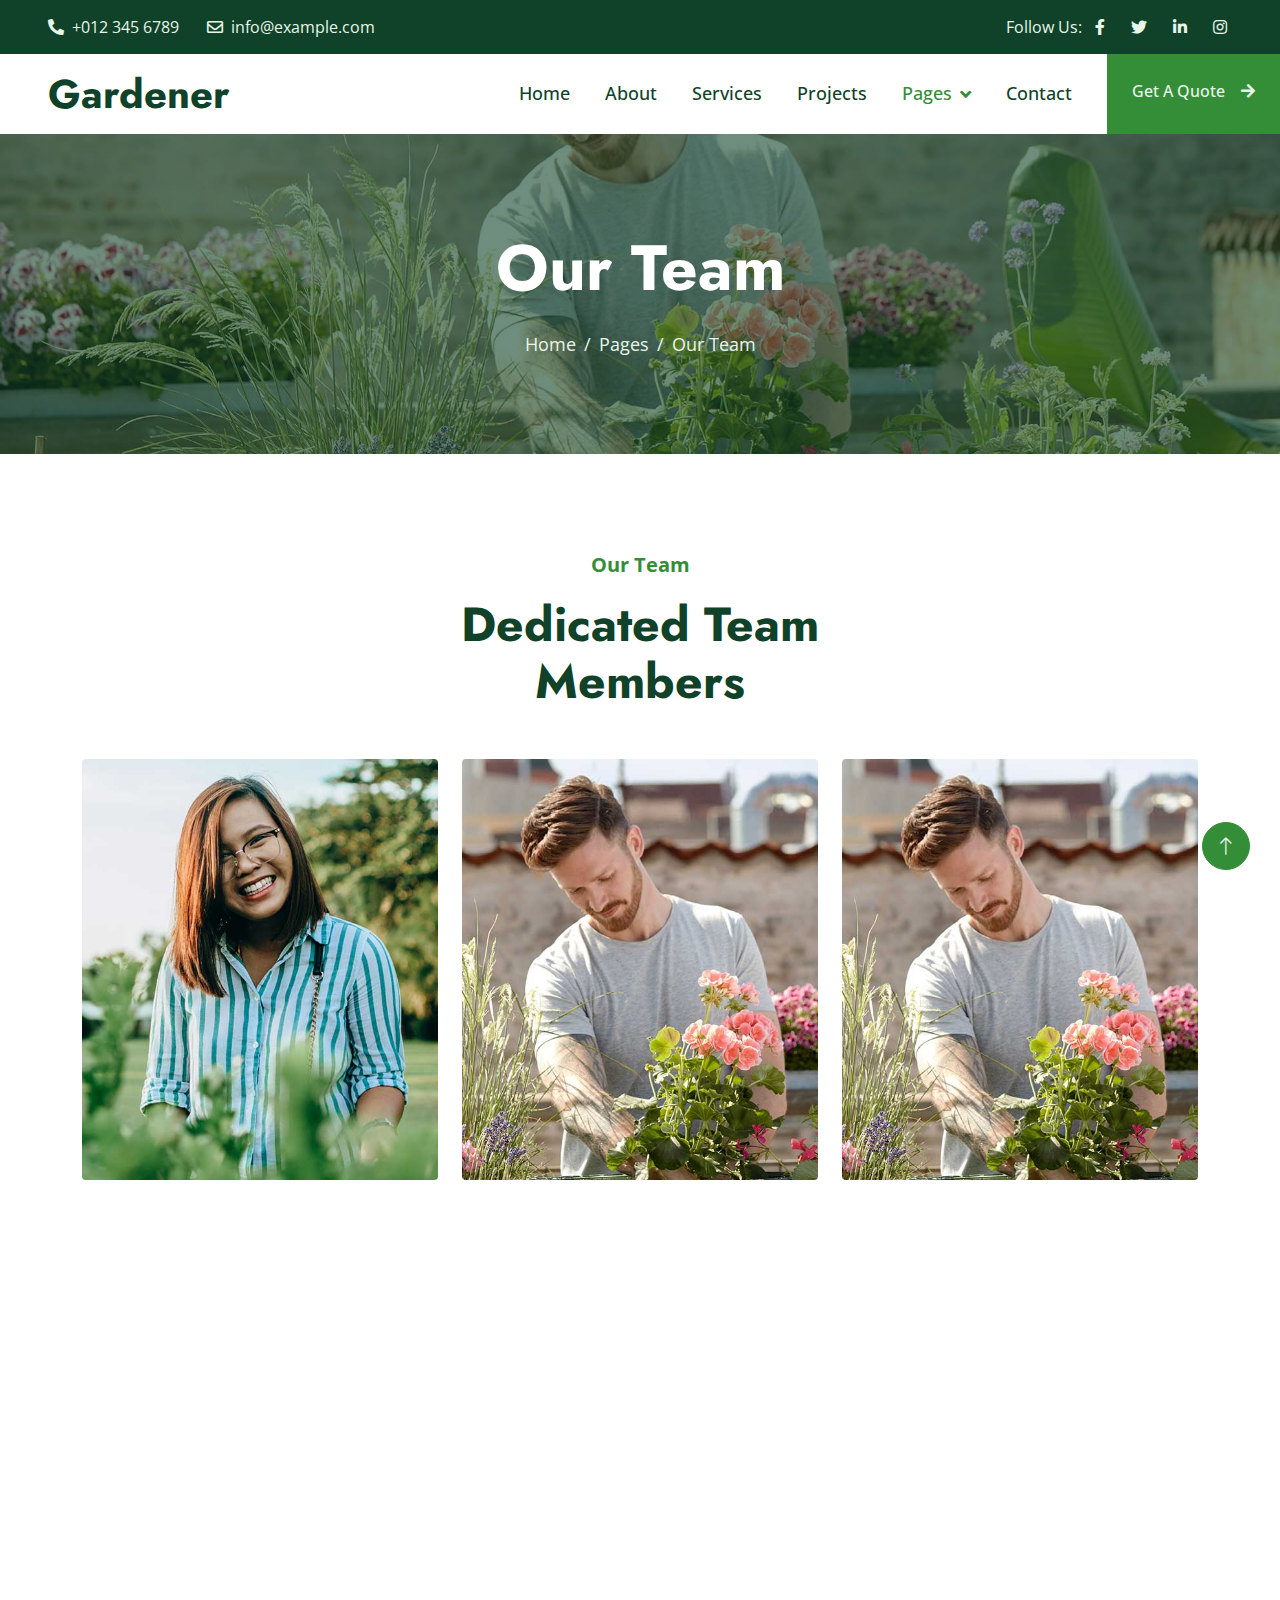
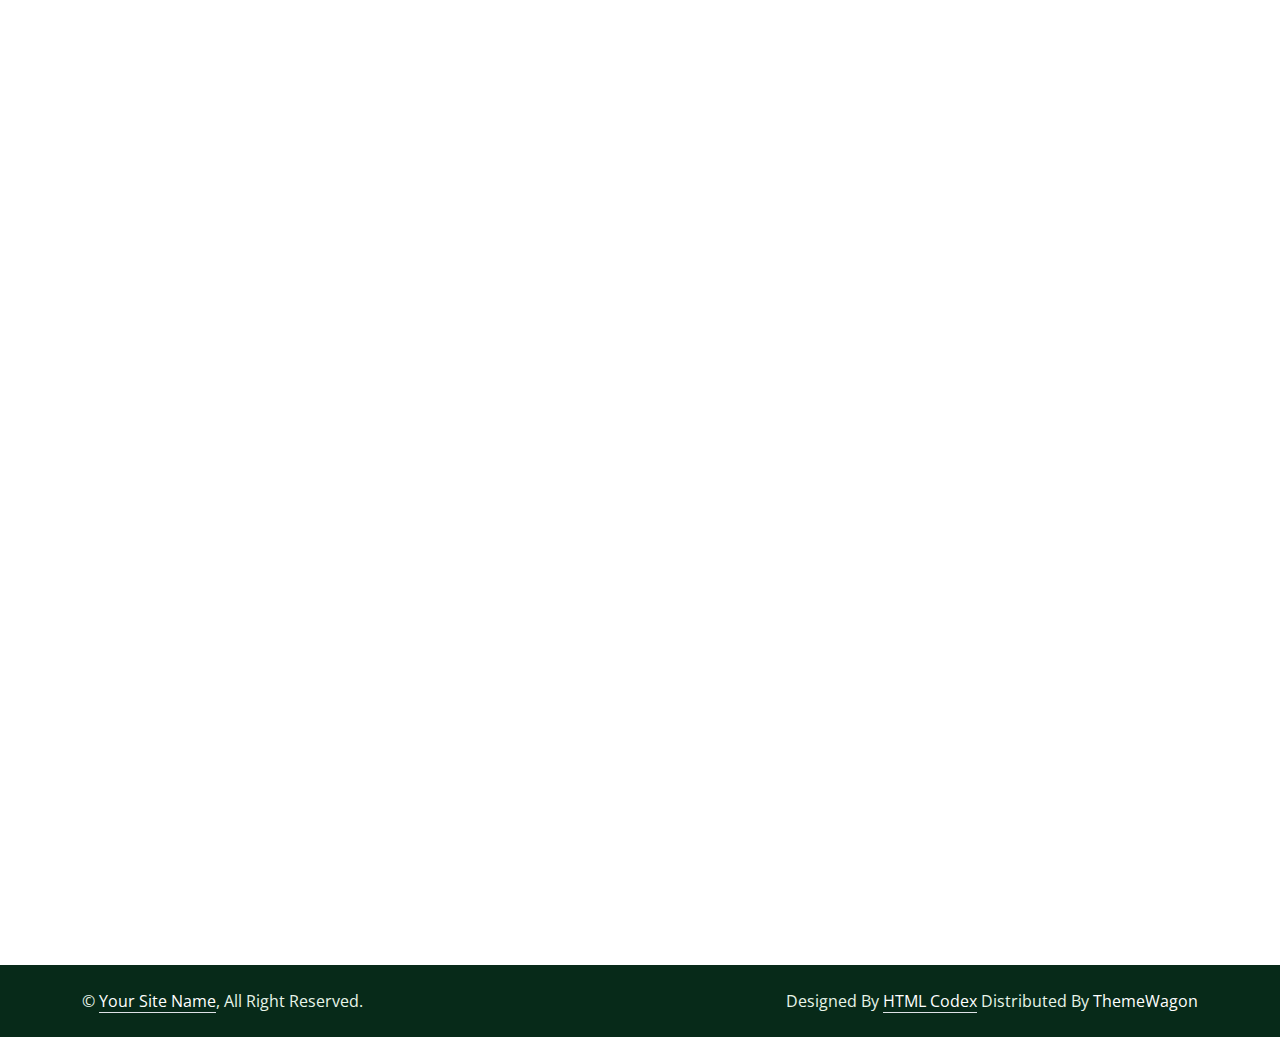
<file: team.html>
<!DOCTYPE html>
<html lang="en">

<head>
    <meta charset="utf-8">
    <title>Gardener - Gardening Website Template</title>
    <meta content="width=device-width, initial-scale=1.0" name="viewport">
    <meta content="" name="keywords">
    <meta content="" name="description">

    <!-- Favicon -->
    <link href="img/icon/arohione.svg" rel="icon">

    <!-- Google Web Fonts -->
    <link rel="preconnect" href="https://fonts.googleapis.com">
    <link rel="preconnect" href="https://fonts.gstatic.com" crossorigin>
    <link href="https://fonts.googleapis.com/css2?family=Jost:wght@500;600;700&family=Open+Sans:wght@400;500&display=swap" rel="stylesheet">  

    <!-- Icon Font Stylesheet -->
    <link href="https://cdnjs.cloudflare.com/ajax/libs/font-awesome/5.10.0/css/all.min.css" rel="stylesheet">
    <link href="https://cdn.jsdelivr.net/npm/bootstrap-icons@1.4.1/font/bootstrap-icons.css" rel="stylesheet">

    <!-- Libraries Stylesheet -->
    <link href="lib/animate/animate.min.css" rel="stylesheet">
    <link href="lib/owlcarousel/assets/owl.carousel.min.css" rel="stylesheet">
    <link href="lib/lightbox/css/lightbox.min.css" rel="stylesheet">

    <!-- Customized Bootstrap Stylesheet -->
    <link href="css/bootstrap.min.css" rel="stylesheet">

    <!-- Template Stylesheet -->
    <link href="css/style.css" rel="stylesheet">
</head>

<body>
    <!-- Spinner Start -->
    <div id="spinner" class="show bg-white position-fixed translate-middle w-100 vh-100 top-50 start-50 d-flex align-items-center justify-content-center">
        <div class="spinner-border text-primary" role="status" style="width: 3rem; height: 3rem;"></div>
    </div>
    <!-- Spinner End -->


    <!-- Topbar Start -->
    <div class="container-fluid bg-dark text-light px-0 py-2">
        <div class="row gx-0 d-none d-lg-flex">
            <div class="col-lg-7 px-5 text-start">
                <div class="h-100 d-inline-flex align-items-center me-4">
                    <span class="fa fa-phone-alt me-2"></span>
                    <span>+012 345 6789</span>
                </div>
                <div class="h-100 d-inline-flex align-items-center">
                    <span class="far fa-envelope me-2"></span>
                    <span>info@example.com</span>
                </div>
            </div>
            <div class="col-lg-5 px-5 text-end">
                <div class="h-100 d-inline-flex align-items-center mx-n2">
                    <span>Follow Us:</span>
                    <a class="btn btn-link text-light" href=""><i class="fab fa-facebook-f"></i></a>
                    <a class="btn btn-link text-light" href=""><i class="fab fa-twitter"></i></a>
                    <a class="btn btn-link text-light" href=""><i class="fab fa-linkedin-in"></i></a>
                    <a class="btn btn-link text-light" href=""><i class="fab fa-instagram"></i></a>
                </div>
            </div>
        </div>
    </div>
    <!-- Topbar End -->


    <!-- Navbar Start -->
    <nav class="navbar navbar-expand-lg bg-white navbar-light sticky-top p-0">
        <a href="index.html" class="navbar-brand d-flex align-items-center px-4 px-lg-5">
            <h1 class="m-0">Gardener</h1>
        </a>
        <button type="button" class="navbar-toggler me-4" data-bs-toggle="collapse" data-bs-target="#navbarCollapse">
            <span class="navbar-toggler-icon"></span>
        </button>
        <div class="collapse navbar-collapse" id="navbarCollapse">
            <div class="navbar-nav ms-auto p-4 p-lg-0">
                <a href="index.html" class="nav-item nav-link">Home</a>
                <a href="about.html" class="nav-item nav-link">About</a>
                <a href="service.html" class="nav-item nav-link">Services</a>
                <a href="project.html" class="nav-item nav-link">Projects</a>
                <div class="nav-item dropdown">
                    <a href="#" class="nav-link dropdown-toggle active" data-bs-toggle="dropdown">Pages</a>
                    <div class="dropdown-menu bg-light m-0">
                        <a href="feature.html" class="dropdown-item">Features</a>
                        <a href="quote.html" class="dropdown-item">Free Quote</a>
                        <a href="team.html" class="dropdown-item active">Our Team</a>
                        <a href="testimonial.html" class="dropdown-item">Testimonial</a>
                        <a href="404.html" class="dropdown-item">404 Page</a>
                    </div>
                </div>
                <a href="contact.html" class="nav-item nav-link">Contact</a>
            </div>
            <a href="" class="btn btn-primary py-4 px-lg-4 rounded-0 d-none d-lg-block">Get A Quote<i class="fa fa-arrow-right ms-3"></i></a>
        </div>
    </nav>
    <!-- Navbar End -->


    <!-- Page Header Start -->
    <div class="container-fluid page-header py-5 mb-5 wow fadeIn" data-wow-delay="0.1s">
        <div class="container text-center py-5">
            <h1 class="display-3 text-white mb-4 animated slideInDown">Our Team</h1>
            <nav aria-label="breadcrumb animated slideInDown">
                <ol class="breadcrumb justify-content-center mb-0">
                    <li class="breadcrumb-item"><a href="#">Home</a></li>
                    <li class="breadcrumb-item"><a href="#">Pages</a></li>
                    <li class="breadcrumb-item active" aria-current="page">Our Team</li>
                </ol>
            </nav>
        </div>
    </div>
    <!-- Page Header End -->


    <!-- Team Start -->
    <div class="container-xxl py-5">
        <div class="container">
            <div class="text-center mx-auto wow fadeInUp" data-wow-delay="0.1s" style="max-width: 500px;">
                <p class="fs-5 fw-bold text-primary">Our Team</p>
                <h1 class="display-5 mb-5">Dedicated Team Members</h1>
            </div>
            <div class="row g-4">
                <div class="col-lg-4 col-md-6 wow fadeInUp" data-wow-delay="0.1s">
                    <div class="team-item rounded">
                        <img class="img-fluid" src="img/team-1.jpg" alt="">
                        <div class="team-text">
                            <h4 class="mb-0">Martha Bhargav</h4>
                            <p class="text-primary">Aarohi President</p>
                            <div class="team-social d-flex">
                                <a class="btn btn-square rounded-circle me-2" href=""><i class="fab fa-facebook-f"></i></a>
                                <a class="btn btn-square rounded-circle me-2" href=""><i class="fab fa-twitter"></i></a>
                                <a class="btn btn-square rounded-circle me-2" href=""><i class="fab fa-instagram"></i></a>
                            </div>
                        </div>
                    </div>
                </div>
                <div class="col-lg-4 col-md-6 wow fadeInUp" data-wow-delay="0.3s">
                    <div class="team-item rounded">
                        <img class="img-fluid" src="img/team-2.jpg" alt="">
                        <div class="team-text">
                            <h4 class="mb-0">Johnny Ramirez</h4>
                            <p class="text-primary">Garden Designer</p>
                            <div class="team-social d-flex">
                                <a class="btn btn-square rounded-circle me-2" href=""><i class="fab fa-facebook-f"></i></a>
                                <a class="btn btn-square rounded-circle me-2" href=""><i class="fab fa-twitter"></i></a>
                                <a class="btn btn-square rounded-circle me-2" href=""><i class="fab fa-instagram"></i></a>
                            </div>
                        </div>
                    </div>
                </div>
                <div class="col-lg-4 col-md-6 wow fadeInUp" data-wow-delay="0.3s">
                    <div class="team-item rounded">
                        <img class="img-fluid" src="img/team-2.jpg" alt="">
                        <div class="team-text">
                            <h4 class="mb-0">Johnny Ramirez</h4>
                            <p class="text-primary">Garden Designer</p>
                            <div class="team-social d-flex">
                                <a class="btn btn-square rounded-circle me-2" href=""><i class="fab fa-facebook-f"></i></a>
                                <a class="btn btn-square rounded-circle me-2" href=""><i class="fab fa-twitter"></i></a>
                                <a class="btn btn-square rounded-circle me-2" href=""><i class="fab fa-instagram"></i></a>
                            </div>
                        </div>
                    </div>
                </div>
                <div class="col-lg-4 col-md-6 wow fadeInUp" data-wow-delay="0.3s">
                    <div class="team-item rounded">
                        <img class="img-fluid" src="img/team-2.jpg" alt="">
                        <div class="team-text">
                            <h4 class="mb-0">Johnny Ramirez</h4>
                            <p class="text-primary">Garden Designer</p>
                            <div class="team-social d-flex">
                                <a class="btn btn-square rounded-circle me-2" href=""><i class="fab fa-facebook-f"></i></a>
                                <a class="btn btn-square rounded-circle me-2" href=""><i class="fab fa-twitter"></i></a>
                                <a class="btn btn-square rounded-circle me-2" href=""><i class="fab fa-instagram"></i></a>
                            </div>
                        </div>
                    </div>
                </div>
                <div class="col-lg-4 col-md-6 wow fadeInUp" data-wow-delay="0.3s">
                    <div class="team-item rounded">
                        <img class="img-fluid" src="img/team-2.jpg" alt="">
                        <div class="team-text">
                            <h4 class="mb-0">Johnny Ramirez</h4>
                            <p class="text-primary">Garden Designer</p>
                            <div class="team-social d-flex">
                                <a class="btn btn-square rounded-circle me-2" href=""><i class="fab fa-facebook-f"></i></a>
                                <a class="btn btn-square rounded-circle me-2" href=""><i class="fab fa-twitter"></i></a>
                                <a class="btn btn-square rounded-circle me-2" href=""><i class="fab fa-instagram"></i></a>
                            </div>
                        </div>
                    </div>
                </div>
                <div class="col-lg-4 col-md-6 wow fadeInUp" data-wow-delay="0.3s">
                    <div class="team-item rounded">
                        <img class="img-fluid" src="img/team-2.jpg" alt="">
                        <div class="team-text">
                            <h4 class="mb-0">Johnny Ramirez</h4>
                            <p class="text-primary">Garden Designer</p>
                            <div class="team-social d-flex">
                                <a class="btn btn-square rounded-circle me-2" href=""><i class="fab fa-facebook-f"></i></a>
                                <a class="btn btn-square rounded-circle me-2" href=""><i class="fab fa-twitter"></i></a>
                                <a class="btn btn-square rounded-circle me-2" href=""><i class="fab fa-instagram"></i></a>
                            </div>
                        </div>
                    </div>
                </div>
                <div class="col-lg-4 col-md-6 wow fadeInUp" data-wow-delay="0.5s">
                    <div class="team-item rounded">
                        <img class="img-fluid" src="img/team-3.jpg" alt="">
                        <div class="team-text">
                            <h4 class="mb-0">Diana Wagner</h4>
                            <p class="text-primary">Senior Gardener</p>
                            <div class="team-social d-flex">
                                <a class="btn btn-square rounded-circle me-2" href=""><i class="fab fa-facebook-f"></i></a>
                                <a class="btn btn-square rounded-circle me-2" href=""><i class="fab fa-twitter"></i></a>
                                <a class="btn btn-square rounded-circle me-2" href=""><i class="fab fa-instagram"></i></a>
                            </div>
                        </div>
                    </div>
                </div>
            </div>
        </div>
    </div>
    <!-- Team End -->


    <!-- Footer Start -->
    <div class="container-fluid bg-dark text-light footer mt-5 py-5 wow fadeIn" data-wow-delay="0.1s">
        <div class="container py-5">
            <div class="row g-5">
                <div class="col-lg-3 col-md-6">
                    <h4 class="text-white mb-4">Our Office</h4>
                    <p class="mb-2"><i class="fa fa-map-marker-alt me-3"></i>123 Street, New York, USA</p>
                    <p class="mb-2"><i class="fa fa-phone-alt me-3"></i>+012 345 67890</p>
                    <p class="mb-2"><i class="fa fa-envelope me-3"></i>info@example.com</p>
                    <div class="d-flex pt-2">
                        <a class="btn btn-square btn-outline-light rounded-circle me-2" href=""><i class="fab fa-twitter"></i></a>
                        <a class="btn btn-square btn-outline-light rounded-circle me-2" href=""><i class="fab fa-facebook-f"></i></a>
                        <a class="btn btn-square btn-outline-light rounded-circle me-2" href=""><i class="fab fa-youtube"></i></a>
                        <a class="btn btn-square btn-outline-light rounded-circle me-2" href=""><i class="fab fa-linkedin-in"></i></a>
                    </div>
                </div>
                <div class="col-lg-3 col-md-6">
                    <h4 class="text-white mb-4">Services</h4>
                    <a class="btn btn-link" href="">Landscaping</a>
                    <a class="btn btn-link" href="">Pruning plants</a>
                    <a class="btn btn-link" href="">Urban Gardening</a>
                    <a class="btn btn-link" href="">Garden Maintenance</a>
                    <a class="btn btn-link" href="">Green Technology</a>
                </div>
                <div class="col-lg-3 col-md-6">
                    <h4 class="text-white mb-4">Quick Links</h4>
                    <a class="btn btn-link" href="">About Us</a>
                    <a class="btn btn-link" href="">Contact Us</a>
                    <a class="btn btn-link" href="">Our Services</a>
                    <a class="btn btn-link" href="">Terms & Condition</a>
                    <a class="btn btn-link" href="">Support</a>
                </div>
                <div class="col-lg-3 col-md-6">
                    <h4 class="text-white mb-4">Newsletter</h4>
                    <p>Dolor amet sit justo amet elitr clita ipsum elitr est.</p>
                    <div class="position-relative w-100">
                        <input class="form-control bg-light border-light w-100 py-3 ps-4 pe-5" type="text" placeholder="Your email">
                        <button type="button" class="btn btn-primary py-2 position-absolute top-0 end-0 mt-2 me-2">SignUp</button>
                    </div>
                </div>
            </div>
        </div>
    </div>
    <!-- Footer End -->


    <!-- Copyright Start -->
    <div class="container-fluid copyright py-4">
        <div class="container">
            <div class="row">
                <div class="col-md-6 text-center text-md-start mb-3 mb-md-0">
                    &copy; <a class="border-bottom" href="#">Your Site Name</a>, All Right Reserved.
                </div>
                <div class="col-md-6 text-center text-md-end">
                    <!--/*** This template is free as long as you keep the footer author’s credit link/attribution link/backlink. If you'd like to use the template without the footer author’s credit link/attribution link/backlink, you can purchase the Credit Removal License from "https://htmlcodex.com/credit-removal". Thank you for your support. ***/-->
                    Designed By <a class="border-bottom" href="https://htmlcodex.com">HTML Codex</a> Distributed By <a href="https://themewagon.com">ThemeWagon</a>
                </div>
            </div>
        </div>
    </div>
    <!-- Copyright End -->


    <!-- Back to Top -->
    <a href="#" class="btn btn-lg btn-primary btn-lg-square rounded-circle back-to-top"><i class="bi bi-arrow-up"></i></a>


    <!-- JavaScript Libraries -->
    <script src="https://code.jquery.com/jquery-3.4.1.min.js"></script>
    <script src="https://cdn.jsdelivr.net/npm/bootstrap@5.0.0/dist/js/bootstrap.bundle.min.js"></script>
    <script src="lib/wow/wow.min.js"></script>
    <script src="lib/easing/easing.min.js"></script>
    <script src="lib/waypoints/waypoints.min.js"></script>
    <script src="lib/owlcarousel/owl.carousel.min.js"></script>
    <script src="lib/counterup/counterup.min.js"></script>
    <script src="lib/parallax/parallax.min.js"></script>
    <script src="lib/isotope/isotope.pkgd.min.js"></script>
    <script src="lib/lightbox/js/lightbox.min.js"></script>

    <!-- Template Javascript -->
    <script src="js/main.js"></script>
</body>

</html>
</file>
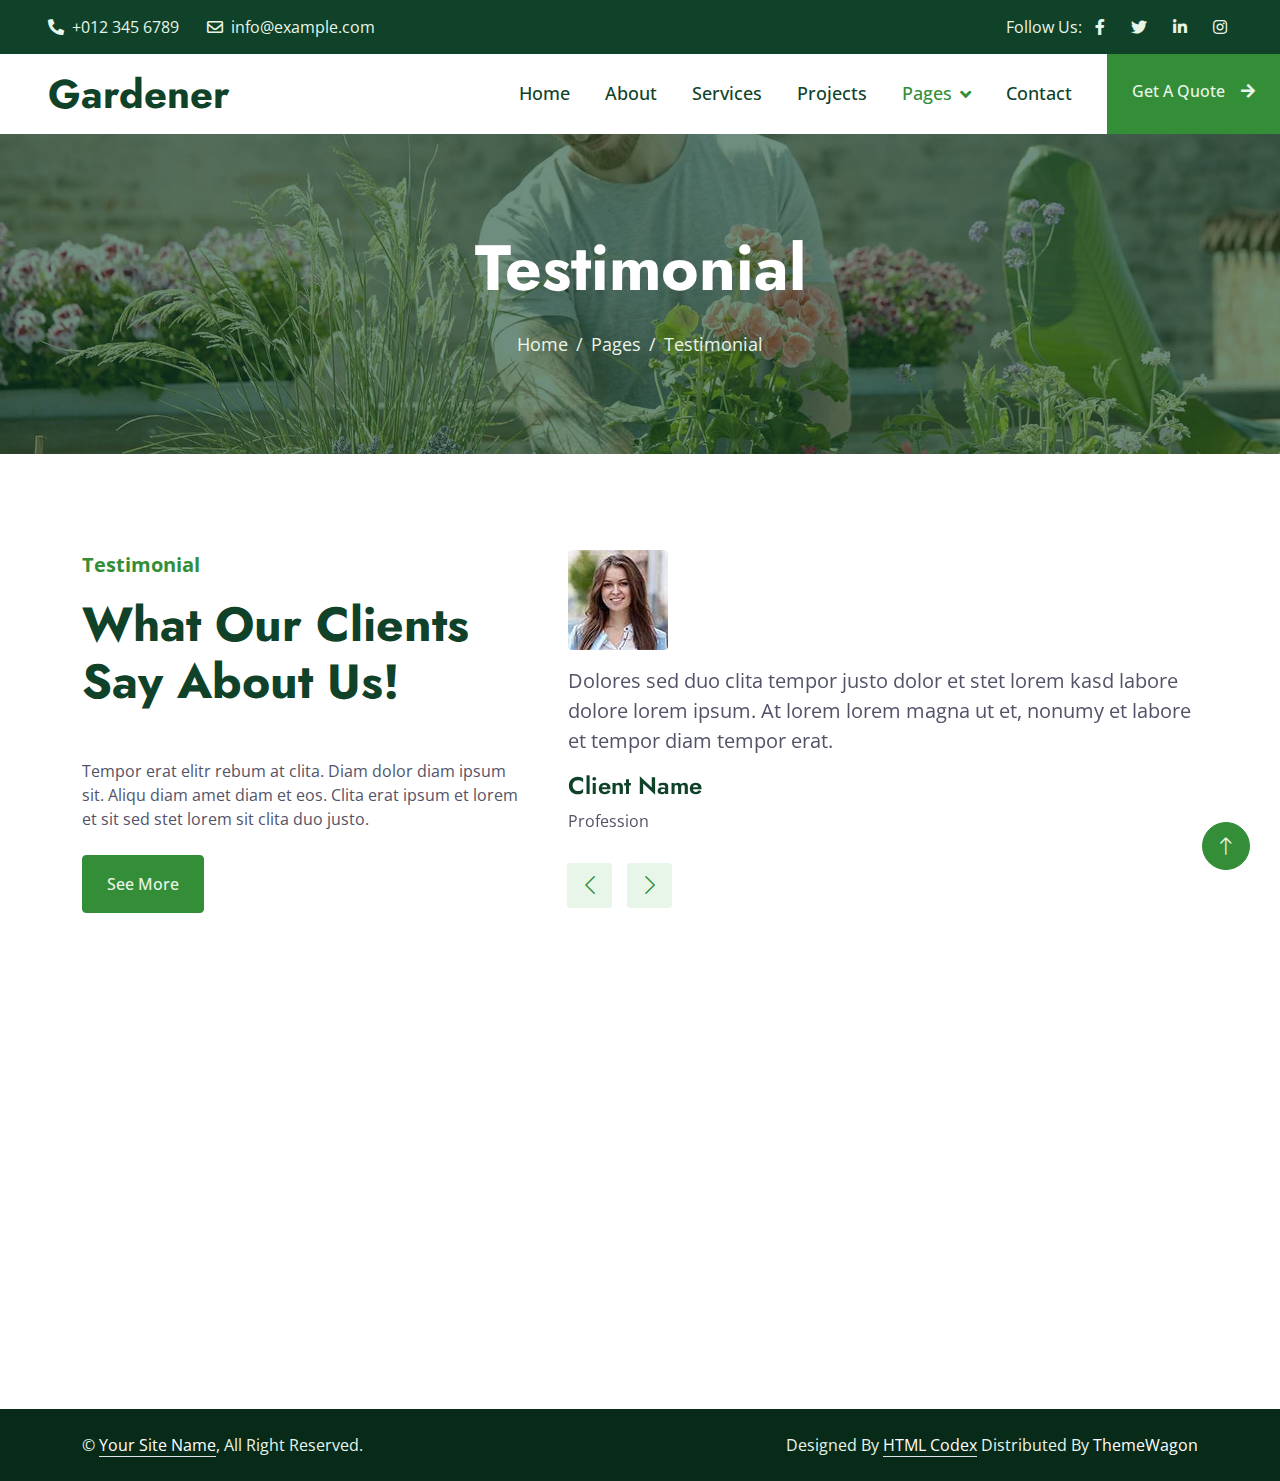
<file: testimonial.html>
<!DOCTYPE html>
<html lang="en">

<head>
    <meta charset="utf-8">
    <title>Gardener - Gardening Website Template</title>
    <meta content="width=device-width, initial-scale=1.0" name="viewport">
    <meta content="" name="keywords">
    <meta content="" name="description">

    <!-- Favicon -->
    <link href="img/favicon.ico" rel="icon">

    <!-- Google Web Fonts -->
    <link rel="preconnect" href="https://fonts.googleapis.com">
    <link rel="preconnect" href="https://fonts.gstatic.com" crossorigin>
    <link href="https://fonts.googleapis.com/css2?family=Jost:wght@500;600;700&family=Open+Sans:wght@400;500&display=swap" rel="stylesheet">  

    <!-- Icon Font Stylesheet -->
    <link href="https://cdnjs.cloudflare.com/ajax/libs/font-awesome/5.10.0/css/all.min.css" rel="stylesheet">
    <link href="https://cdn.jsdelivr.net/npm/bootstrap-icons@1.4.1/font/bootstrap-icons.css" rel="stylesheet">

    <!-- Libraries Stylesheet -->
    <link href="lib/animate/animate.min.css" rel="stylesheet">
    <link href="lib/owlcarousel/assets/owl.carousel.min.css" rel="stylesheet">
    <link href="lib/lightbox/css/lightbox.min.css" rel="stylesheet">

    <!-- Customized Bootstrap Stylesheet -->
    <link href="css/bootstrap.min.css" rel="stylesheet">

    <!-- Template Stylesheet -->
    <link href="css/style.css" rel="stylesheet">
</head>

<body>
    <!-- Spinner Start -->
    <div id="spinner" class="show bg-white position-fixed translate-middle w-100 vh-100 top-50 start-50 d-flex align-items-center justify-content-center">
        <div class="spinner-border text-primary" role="status" style="width: 3rem; height: 3rem;"></div>
    </div>
    <!-- Spinner End -->


    <!-- Topbar Start -->
    <div class="container-fluid bg-dark text-light px-0 py-2">
        <div class="row gx-0 d-none d-lg-flex">
            <div class="col-lg-7 px-5 text-start">
                <div class="h-100 d-inline-flex align-items-center me-4">
                    <span class="fa fa-phone-alt me-2"></span>
                    <span>+012 345 6789</span>
                </div>
                <div class="h-100 d-inline-flex align-items-center">
                    <span class="far fa-envelope me-2"></span>
                    <span>info@example.com</span>
                </div>
            </div>
            <div class="col-lg-5 px-5 text-end">
                <div class="h-100 d-inline-flex align-items-center mx-n2">
                    <span>Follow Us:</span>
                    <a class="btn btn-link text-light" href=""><i class="fab fa-facebook-f"></i></a>
                    <a class="btn btn-link text-light" href=""><i class="fab fa-twitter"></i></a>
                    <a class="btn btn-link text-light" href=""><i class="fab fa-linkedin-in"></i></a>
                    <a class="btn btn-link text-light" href=""><i class="fab fa-instagram"></i></a>
                </div>
            </div>
        </div>
    </div>
    <!-- Topbar End -->


    <!-- Navbar Start -->
    <nav class="navbar navbar-expand-lg bg-white navbar-light sticky-top p-0">
        <a href="index.html" class="navbar-brand d-flex align-items-center px-4 px-lg-5">
            <h1 class="m-0">Gardener</h1>
        </a>
        <button type="button" class="navbar-toggler me-4" data-bs-toggle="collapse" data-bs-target="#navbarCollapse">
            <span class="navbar-toggler-icon"></span>
        </button>
        <div class="collapse navbar-collapse" id="navbarCollapse">
            <div class="navbar-nav ms-auto p-4 p-lg-0">
                <a href="index.html" class="nav-item nav-link">Home</a>
                <a href="about.html" class="nav-item nav-link">About</a>
                <a href="service.html" class="nav-item nav-link">Services</a>
                <a href="project.html" class="nav-item nav-link">Projects</a>
                <div class="nav-item dropdown">
                    <a href="#" class="nav-link dropdown-toggle active" data-bs-toggle="dropdown">Pages</a>
                    <div class="dropdown-menu bg-light m-0">
                        <a href="feature.html" class="dropdown-item">Features</a>
                        <a href="quote.html" class="dropdown-item">Free Quote</a>
                        <a href="team.html" class="dropdown-item">Our Team</a>
                        <a href="testimonial.html" class="dropdown-item active">Testimonial</a>
                        <a href="404.html" class="dropdown-item">404 Page</a>
                    </div>
                </div>
                <a href="contact.html" class="nav-item nav-link">Contact</a>
            </div>
            <a href="" class="btn btn-primary py-4 px-lg-4 rounded-0 d-none d-lg-block">Get A Quote<i class="fa fa-arrow-right ms-3"></i></a>
        </div>
    </nav>
    <!-- Navbar End -->


    <!-- Page Header Start -->
    <div class="container-fluid page-header py-5 mb-5 wow fadeIn" data-wow-delay="0.1s">
        <div class="container text-center py-5">
            <h1 class="display-3 text-white mb-4 animated slideInDown">Testimonial</h1>
            <nav aria-label="breadcrumb animated slideInDown">
                <ol class="breadcrumb justify-content-center mb-0">
                    <li class="breadcrumb-item"><a href="#">Home</a></li>
                    <li class="breadcrumb-item"><a href="#">Pages</a></li>
                    <li class="breadcrumb-item active" aria-current="page">Testimonial</li>
                </ol>
            </nav>
        </div>
    </div>
    <!-- Page Header End -->


    <!-- Testimonial Start -->
    <div class="container-xxl py-5">
        <div class="container">
            <div class="row g-5">
                <div class="col-lg-5 wow fadeInUp" data-wow-delay="0.1s">
                    <p class="fs-5 fw-bold text-primary">Testimonial</p>
                    <h1 class="display-5 mb-5">What Our Clients Say About Us!</h1>
                    <p class="mb-4">Tempor erat elitr rebum at clita. Diam dolor diam ipsum sit. Aliqu diam amet diam et eos. Clita erat ipsum et lorem et sit sed stet lorem sit clita duo justo.</p>
                    <a class="btn btn-primary py-3 px-4" href="">See More</a>
                </div>
                <div class="col-lg-7 wow fadeInUp" data-wow-delay="0.5s">
                    <div class="owl-carousel testimonial-carousel">
                        <div class="testimonial-item">
                            <img class="img-fluid rounded mb-3" src="img/testimonial-1.jpg" alt="">
                            <p class="fs-5">Dolores sed duo clita tempor justo dolor et stet lorem kasd labore dolore lorem ipsum. At lorem lorem magna ut et, nonumy et labore et tempor diam tempor erat.</p>
                            <h4>Client Name</h4>
                            <span>Profession</span>
                        </div>
                        <div class="testimonial-item">
                            <img class="img-fluid rounded mb-3" src="img/testimonial-2.jpg" alt="">
                            <p class="fs-5">Dolores sed duo clita tempor justo dolor et stet lorem kasd labore dolore lorem ipsum. At lorem lorem magna ut et, nonumy et labore et tempor diam tempor erat.</p>
                            <h4>Client Name</h4>
                            <span>Profession</span>
                        </div>
                    </div>
                </div>
            </div>
        </div>
    </div>
    <!-- Testimonial End -->


    <!-- Footer Start -->
    <div class="container-fluid bg-dark text-light footer mt-5 py-5 wow fadeIn" data-wow-delay="0.1s">
        <div class="container py-5">
            <div class="row g-5">
                <div class="col-lg-3 col-md-6">
                    <h4 class="text-white mb-4">Our Office</h4>
                    <p class="mb-2"><i class="fa fa-map-marker-alt me-3"></i>123 Street, New York, USA</p>
                    <p class="mb-2"><i class="fa fa-phone-alt me-3"></i>+012 345 67890</p>
                    <p class="mb-2"><i class="fa fa-envelope me-3"></i>info@example.com</p>
                    <div class="d-flex pt-2">
                        <a class="btn btn-square btn-outline-light rounded-circle me-2" href=""><i class="fab fa-twitter"></i></a>
                        <a class="btn btn-square btn-outline-light rounded-circle me-2" href=""><i class="fab fa-facebook-f"></i></a>
                        <a class="btn btn-square btn-outline-light rounded-circle me-2" href=""><i class="fab fa-youtube"></i></a>
                        <a class="btn btn-square btn-outline-light rounded-circle me-2" href=""><i class="fab fa-linkedin-in"></i></a>
                    </div>
                </div>
                <div class="col-lg-3 col-md-6">
                    <h4 class="text-white mb-4">Services</h4>
                    <a class="btn btn-link" href="">Landscaping</a>
                    <a class="btn btn-link" href="">Pruning plants</a>
                    <a class="btn btn-link" href="">Urban Gardening</a>
                    <a class="btn btn-link" href="">Garden Maintenance</a>
                    <a class="btn btn-link" href="">Green Technology</a>
                </div>
                <div class="col-lg-3 col-md-6">
                    <h4 class="text-white mb-4">Quick Links</h4>
                    <a class="btn btn-link" href="">About Us</a>
                    <a class="btn btn-link" href="">Contact Us</a>
                    <a class="btn btn-link" href="">Our Services</a>
                    <a class="btn btn-link" href="">Terms & Condition</a>
                    <a class="btn btn-link" href="">Support</a>
                </div>
                <div class="col-lg-3 col-md-6">
                    <h4 class="text-white mb-4">Newsletter</h4>
                    <p>Dolor amet sit justo amet elitr clita ipsum elitr est.</p>
                    <div class="position-relative w-100">
                        <input class="form-control bg-light border-light w-100 py-3 ps-4 pe-5" type="text" placeholder="Your email">
                        <button type="button" class="btn btn-primary py-2 position-absolute top-0 end-0 mt-2 me-2">SignUp</button>
                    </div>
                </div>
            </div>
        </div>
    </div>
    <!-- Footer End -->


    <!-- Copyright Start -->
    <div class="container-fluid copyright py-4">
        <div class="container">
            <div class="row">
                <div class="col-md-6 text-center text-md-start mb-3 mb-md-0">
                    &copy; <a class="border-bottom" href="#">Your Site Name</a>, All Right Reserved.
                </div>
                <div class="col-md-6 text-center text-md-end">
                    <!--/*** This template is free as long as you keep the footer author’s credit link/attribution link/backlink. If you'd like to use the template without the footer author’s credit link/attribution link/backlink, you can purchase the Credit Removal License from "https://htmlcodex.com/credit-removal". Thank you for your support. ***/-->
                    Designed By <a class="border-bottom" href="https://htmlcodex.com">HTML Codex</a> Distributed By <a href="https://themewagon.com">ThemeWagon</a>
                </div>
            </div>
        </div>
    </div>
    <!-- Copyright End -->


    <!-- Back to Top -->
    <a href="#" class="btn btn-lg btn-primary btn-lg-square rounded-circle back-to-top"><i class="bi bi-arrow-up"></i></a>


    <!-- JavaScript Libraries -->
    <script src="https://code.jquery.com/jquery-3.4.1.min.js"></script>
    <script src="https://cdn.jsdelivr.net/npm/bootstrap@5.0.0/dist/js/bootstrap.bundle.min.js"></script>
    <script src="lib/wow/wow.min.js"></script>
    <script src="lib/easing/easing.min.js"></script>
    <script src="lib/waypoints/waypoints.min.js"></script>
    <script src="lib/owlcarousel/owl.carousel.min.js"></script>
    <script src="lib/counterup/counterup.min.js"></script>
    <script src="lib/parallax/parallax.min.js"></script>
    <script src="lib/isotope/isotope.pkgd.min.js"></script>
    <script src="lib/lightbox/js/lightbox.min.js"></script>

    <!-- Template Javascript -->
    <script src="js/main.js"></script>
</body>

</html>
</file>
<file: css/style.css>
.main-bottom-info{
    padding-right: 3rem !important;
    padding-left: 3rem !important;
}

@media (max-width: 375px) {
    .main-bottom-info{
        padding-right: 1rem !important;
        padding-left: 1rem !important;
        padding-top: 1rem !important;
        padding-bottom: 1rem !important;
    }
}

/********** Template CSS **********/
:root {
    --primary: #348E38;
    --secondary: #525368;
    --light: #E8F5E9;
    --dark: #0F4229;
}

.back-to-top {
    position: fixed;
    display: none;
    right: 30px;
    bottom: 30px;
    z-index: 99;
}

h1,
.h1,
h2,
.h2,
.fw-bold {
    font-weight: 700 !important;
}

h3,
.h3,
h4,
.h4,
.fw-medium {
    font-weight: 600 !important;
}

h5,
.h5,
h6,
.h6,
.fw-semi-bold {
    font-weight: 500 !important;
}


/*** Spinner ***/
#spinner {
    opacity: 0;
    visibility: hidden;
    transition: opacity .5s ease-out, visibility 0s linear .5s;
    z-index: 99999;
}

#spinner.show {
    transition: opacity .5s ease-out, visibility 0s linear 0s;
    visibility: visible;
    opacity: 1;
}


/*** Button ***/
.btn {
    transition: .5s;
    font-weight: 500;
}

.btn-primary,
.btn-outline-primary:hover {
    color: var(--light);
}

.btn-square {
    width: 38px;
    height: 38px;
}

.btn-sm-square {
    width: 32px;
    height: 32px;
}

.btn-lg-square {
    width: 48px;
    height: 48px;
}

.btn-square,
.btn-sm-square,
.btn-lg-square {
    padding: 0;
    display: flex;
    align-items: center;
    justify-content: center;
    font-weight: normal;
}


/*** Navbar ***/
.navbar.sticky-top {
    top: -100px;
    transition: .5s;
}

.navbar .navbar-brand,
.navbar a.btn {
    height: 80px
}

.navbar .navbar-nav .nav-link {
    margin-right: 35px;
    padding: 25px 0;
    color: var(--dark);
    font-size: 18px;
    font-weight: 500;
    outline: none;
}

.navbar .navbar-nav .nav-link:hover,
.navbar .navbar-nav .nav-link.active {
    color: var(--primary);
}

.navbar .dropdown-toggle::after {
    border: none;
    content: "\f107";
    font-family: "Font Awesome 5 Free";
    font-weight: 900;
    vertical-align: middle;
    margin-left: 8px;
}

@media (max-width: 991.98px) {
    .navbar .navbar-nav .nav-link  {
        margin-right: 0;
        padding: 10px 0;
    }

    .navbar .navbar-nav {
        border-top: 1px solid #EEEEEE;
    }
}

@media (min-width: 992px) {
    .navbar .nav-item .dropdown-menu {
        display: block;
        border: none;
        margin-top: 0;
        top: 150%;
        opacity: 0;
        visibility: hidden;
        transition: .5s;
    }

    .navbar .nav-item:hover .dropdown-menu {
        top: 100%;
        visibility: visible;
        transition: .5s;
        opacity: 1;
    }
}


/*** Header ***/
.carousel-caption {
    top: 0;
    left: 0;
    right: 0;
    bottom: 0;
    display: flex;
    align-items: center;
    justify-content: center;
    text-align: center;
    background: rgba(15, 66, 41, .6);
    z-index: 1;
}

.carousel-control-prev,
.carousel-control-next {
    width: 15%;
}

.carousel-control-prev-icon,
.carousel-control-next-icon {
    width: 3rem;
    height: 3rem;
    border-radius: 3rem;
    background-color: var(--primary);
    border: 10px solid var(--primary);
}

@media (max-width: 768px) {
    #header-carousel .carousel-item {
        position: relative;
        min-height: 450px;
    }
    
    #header-carousel .carousel-item img {
        position: absolute;
        width: 100%;
        height: 100%;
        object-fit: cover;
    }
}

.page-header {
    background: linear-gradient(rgba(15, 66, 41, .6), rgba(15, 66, 41, .6)), url(../img/carousel-1.jpg) center center no-repeat;
    background-size: cover;
}

.page-header .breadcrumb-item+.breadcrumb-item::before {
    color: var(--light);
}

.page-header .breadcrumb-item,
.page-header .breadcrumb-item a {
    font-size: 18px;
    color: var(--light);
}


/*** Top Feature ***/
@media (min-width: 991.98px) {
    .top-feature {
        position: relative;
        margin-top: -80px;
        z-index: 1;
    }
}


/*** Facts & Quote ***/
.facts,
.quote {
    background: rgba(15, 66, 41, .6);
}


/*** Service ***/
.service-item {
    position: relative;
    text-align: center;
}

.service-item .service-img {
    position: absolute;
    width: 100%;
    height: 100%;
    top: 0;
    left: 0;
    overflow: hidden;
    z-index: -1;
}

.service-item .service-img img {
    position: absolute;
    width: 100%;
    height: 100%;
    left: 0;
    object-fit: cover;
    transform: scale(1.2);
    transition: .3s;
    z-index: -1;
}

.service-item:hover .service-img img {
    transform: scale(1);
}

.service-item .service-text {
    background: #FFFFFF;
    box-shadow: 0 0 45px rgba(0, 0, 0, .08);
    transition: .3s;
}

.service-item:hover .service-text {
    background: rgba(15, 66, 41, .6);
}

.service-item .service-text h4,
.service-item .service-text p {
    transition: .3;
}

.service-item:hover .service-text h4 {
    color: #FFFFFF;
}

.service-item:hover .service-text p {
    color: var(--light);
}

.service-item .service-text .btn-square {
    width: 100px;
    height: 100px;
    background: transparent;
    transition: .5s;
}

.service-item:hover .service-text .btn-square {
    background: var(--light);
}

.service-item .service-text .btn {
    width: 31px;
    height: 31px;
    display: inline-flex;
    align-items: center;
    color: var(--dark);
    background: var(--light);
    white-space: nowrap;
    overflow: hidden;
    transition: .3s;
}

.service-item:hover .service-text .btn {
    width: 112px;
}


/*** Project Portfolio ***/
#portfolio-flters {
    display: inline-block;
    background: var(--light);
    padding: 10px 15px;
}

#portfolio-flters li {
    display: inline-block;
    font-weight: 500;
    color: var(--primary);
    cursor: pointer;
    transition: .5s;
    border-bottom: 2px solid transparent;
}

#portfolio-flters li:hover,
#portfolio-flters li.active {
    color: var(--dark);
    border-color: var(--dark);
}

.portfolio-inner {
    position: relative;
    overflow: hidden;
}

.portfolio-inner::before,
.portfolio-inner::after {
    position: absolute;
    content: "";
    width: 0;
    height: 100%;
    top: 0;
    left: 0;
    background: rgba(15, 66, 41, .6);
    transition: .5s;
}

.portfolio-inner::after {
    left: auto;
    right: 0;
}

.portfolio-inner:hover::before,
.portfolio-inner:hover::after {
    width: 50%;
}

.portfolio-inner .portfolio-text {
    position: absolute;
    width: 100%;
    height: 100%;
    top: 0;
    left: 0;
    display: flex;
    flex-direction: column;
    align-items: center;
    justify-content: center;
    transition: .5s;
    z-index: 3;
    opacity: 0;
}

.portfolio-inner:hover .portfolio-text {
    transition-delay: .3s;
    opacity: 1;
}

.portfolio-inner .portfolio-text .btn {
    background: var(--light);
    color: var(--primary);
}

.portfolio-inner .portfolio-text .btn:hover {
    background: var(--primary);
    color: var(--light);
}


/*** Team ***/
.team-item {
    position: relative;
    overflow: hidden;
}

.team-item .team-text {
    position: absolute;
    width: calc(100% - 45px);
    left: -100%;
    bottom: 45px;
    padding: 1.5rem;
    background: #FFFFFF;
    border-radius: 0 4px 4px 0;
    opacity: 0;
    transition: .5s;
}

.team-item:hover .team-text {
    left: 0;
    opacity: 1;
}

.team-item .team-social .btn {
    background: var(--light);
    color: var(--primary);
}

.team-item .team-social .btn:hover {
    background: var(--primary);
    color: var(--light);
}

.team-item .team-img .team-social {
    position: absolute;
    width: 100%;
    height: 100%;
    top: 0;
    left: 0;
    display: flex;
    align-items: center;
    justify-content: center;
    transition: .5s;
    z-index: 3;
    opacity: 0;
}

.team-item:hover .team-img .team-social {
    transition-delay: .3s;
    opacity: 1;
}


/*** Testimonial ***/

.testimonial-carousel .owl-item img {
    width: 100px;
    height: 100px;
}

.testimonial-carousel .owl-nav {
    margin-top: 30px;
    display: flex;
}

.testimonial-carousel .owl-nav .owl-prev,
.testimonial-carousel .owl-nav .owl-next {
    margin-right: 15px;
    width: 45px;
    height: 45px;
    display: flex;
    align-items: center;
    justify-content: center;
    color: var(--primary);
    background: var(--light);
    border-radius: 4px;
    font-size: 22px;
    transition: .5s;
}

.testimonial-carousel .owl-nav .owl-prev:hover,
.testimonial-carousel .owl-nav .owl-next:hover {
    background: var(--primary);
    color: var(--light);
}


/*** Footer ***/
.footer .btn.btn-link {
    display: block;
    margin-bottom: 5px;
    padding: 0;
    text-align: left;
    color: var(--light);
    font-weight: normal;
    text-transform: capitalize;
    transition: .3s;
}

.footer .btn.btn-link::before {
    position: relative;
    content: "\f105";
    font-family: "Font Awesome 5 Free";
    font-weight: 900;
    margin-right: 10px;
}

.footer .btn.btn-link:hover {
    color: var(--primary);
    letter-spacing: 1px;
    box-shadow: none;
}

.copyright {
    color: var(--light);
    background: #072A19;
}

.copyright a {
    color: #FFFFFF;
}

.copyright a:hover {
    color: var(--primary);
}
</file>
